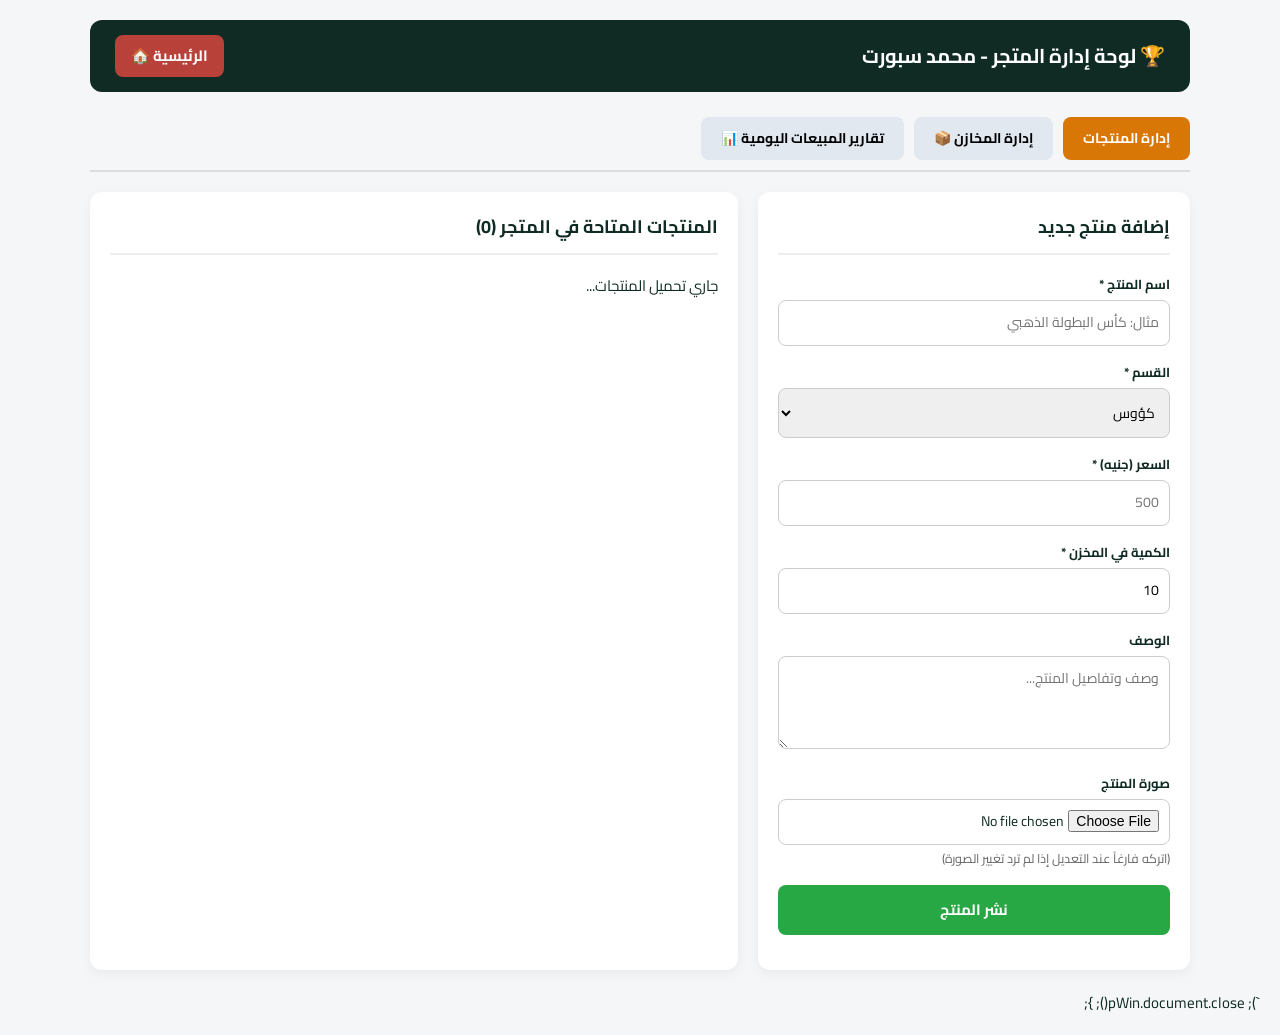
<file: admin-ok.html>
<!DOCTYPE html>
<html lang="ar" dir="rtl">

<head>
  <meta charset="UTF-8">
  <meta name="viewport" content="width=device-width, initial-scale=1.0">
  <title>لوحة التحكم - Mohamed Sport Store</title>
  <link rel="stylesheet" href="css/style.css">
  <style>
    body {
      background: #f4f6f8;
      padding: 20px;
      font-family: 'Cairo', Tahoma, sans-serif;
    }

    .admin-container {
      max-width: 1100px;
      margin: auto;
    }

    .header-bar {
      display: flex;
      justify-content: space-between;
      align-items: center;
      background: #102a24;
      color: white;
      padding: 15px 25px;
      border-radius: 12px;
      margin-bottom: 25px;
    }

    .header-bar h2 {
      margin: 0;
      font-size: 20px;
    }

    .logout-btn {
      background: #b8423a;
      color: white;
      border: none;
      padding: 8px 16px;
      border-radius: 8px;
      cursor: pointer;
      font-weight: bold;
    }

    /* التبويبات */
    .admin-tabs {
      display: flex;
      gap: 10px;
      margin-bottom: 20px;
      border-bottom: 2px solid #ddd;
      padding-bottom: 10px;
    }

    .tab-btn {
      background: #e2e8f0;
      border: none;
      padding: 10px 20px;
      border-radius: 8px;
      cursor: pointer;
      font-weight: bold;
      font-size: 14px;
      transition: 0.3s;
    }

    .tab-btn.active {
      background: #d97706;
      color: white;
    }

    .grid-layout {
      display: grid;
      grid-template-columns: 1fr 1.5fr;
      gap: 20px;
    }

    .card {
      background: white;
      padding: 20px;
      border-radius: 12px;
      box-shadow: 0 4px 12px rgba(0, 0, 0, 0.05);
      margin-bottom: 20px;
    }

    .card h3 {
      margin-top: 0;
      color: #102a24;
      font-size: 18px;
      border-bottom: 2px solid #eee;
      padding-bottom: 10px;
    }

    .form-group {
      margin-bottom: 15px;
    }

    .form-group label {
      display: block;
      margin-bottom: 5px;
      font-weight: bold;
      font-size: 13px;
    }

    .form-group input,
    .form-group select,
    .form-group textarea {
      width: 100%;
      padding: 10px;
      border: 1px solid #ccc;
      border-radius: 8px;
      font-size: 14px;
      box-sizing: border-box;
    }

    .btn-submit {
      width: 100%;
      padding: 12px;
      background: #28a745;
      color: white;
      border: none;
      border-radius: 8px;
      font-weight: bold;
      cursor: pointer;
      font-size: 15px;
    }

    .product-list-item {
      display: flex;
      align-items: center;
      justify-content: space-between;
      padding: 12px;
      border: 1px solid #eee;
      border-radius: 8px;
      margin-bottom: 10px;
    }

    .product-list-item img {
      width: 50px;
      height: 50px;
      object-fit: cover;
      border-radius: 6px;
    }

    .product-info-text {
      flex: 1;
      margin-right: 15px;
    }

    .product-info-text b {
      display: block;
      font-size: 14px;
    }

    .product-info-text small {
      color: #28a745;
      font-weight: bold;
    }

    .action-btns {
      display: flex;
      gap: 5px;
    }

    .btn-edit {
      background: #ffc107;
      color: #333;
      border: none;
      padding: 6px 12px;
      border-radius: 6px;
      cursor: pointer;
      font-size: 12px;
      font-weight: bold;
    }

    .btn-delete {
      background: #dc3545;
      color: white;
      border: none;
      padding: 6px 12px;
      border-radius: 6px;
      cursor: pointer;
      font-size: 12px;
      font-weight: bold;
    }

    .table-container {
      width: 100%;
      overflow-x: auto;
    }

    table {
      width: 100%;
      border-collapse: collapse;
      text-align: right;
      margin-top: 10px;
    }

    table th,
    table td {
      padding: 12px;
      border-bottom: 1px solid #eee;
      font-size: 14px;
    }

    table th {
      background: #f8fafc;
      font-weight: bold;
      color: #102a24;
    }

    .hidden-tab {
      display: none !important;
    }

    #status {
      margin-top: 10px;
      font-weight: bold;
      text-align: center;
    }
  </style>
</head>

<body>

  <div class="admin-container">
    <div class="header-bar">
      <h2>🏆 لوحة إدارة المتجر - محمد سبورت</h2>
      <a href="index.html" class="logout-btn" style="text-decoration: none; text-align: center;">الرئيسية 🏠</a>
    </div>

    <!-- أزرار التنقل بين الأقسام -->
    <div class="admin-tabs">
      <button class="tab-btn active" id="btn-products" type="button">إدارة المنتجات</button>
      <button class="tab-btn" id="btn-inventory" type="button">إدارة المخازن 📦</button>
      <button class="tab-btn" id="btn-reports" type="button">تقارير المبيعات اليومية 📊</button>
    </div>

    <!-- 1️⃣ قسم إدارة المنتجات -->
    <div id="section-products" class="admin-section">
      <div class="grid-layout">
        <div class="card">
          <h3 id="formTitle">إضافة منتج جديد</h3>
          <form id="productAdminForm">
            <input type="hidden" id="editProductId">
            <div class="form-group">
              <label>اسم المنتج *</label>
              <input type="text" id="pTitle" required placeholder="مثال: كأس البطولة الذهبي">
            </div>
            <div class="form-group">
              <label>القسم *</label>
              <select id="pCategory">
                <option value="كؤوس">كؤوس</option>
                <option value="ميداليات">ميداليات</option>
                <option value="دروع">دروع</option>
                <option value="إكسسوارات">إكسسوارات</option>
              </select>
            </div>
            <div class="form-group">
              <label>السعر (جنيه) *</label>
              <input type="number" id="pPrice" required placeholder="500">
            </div>
            <div class="form-group">
              <label>الكمية في المخزن *</label>
              <input type="number" id="pStock" value="10" min="0" required placeholder="10">
            </div>
            <div class="form-group">
              <label>الوصف</label>
              <textarea id="pDesc" rows="3" placeholder="وصف وتفاصيل المنتج..."></textarea>
            </div>
            <div class="form-group">
              <label>صورة المنتج</label>
              <input type="file" id="pImage" accept="image/*">
              <small style="color: #666;">(اتركه فارغاً عند التعديل إذا لم ترد تغيير الصورة)</small>
            </div>
            <button type="submit" class="btn-submit" id="saveBtn">نشر المنتج</button>
            <button type="button" class="btn-submit" id="cancelEditBtn"
              style="background:#6c757d; margin-top:8px; display:none;">إلغاء التعديل</button>
          </form>
          <p id="status"></p>
        </div>

        <div class="card">
          <h3>المنتجات المتاحة في المتجر (<span id="pCount">0</span>)</h3>
          <div id="adminProductList">
            <p>جاري تحميل المنتجات...</p>
          </div>
        </div>
      </div>
    </div>

    <!-- 2️⃣ قسم إدارة المخازن -->
    <div id="section-inventory" class="admin-section hidden-tab">
      <div class="card">
        <h3>متابعة المخزون والكميات المتاحة</h3>
        <div class="table-container">
          <table>
            <thead>
              <tr>
                <th>اسم المنتج</th>
                <th>القسم</th>
                <th>السعر</th>
                <th>الكمية الحالية</th>
                <th>إجراء سريع</th>
              </tr>
            </thead>
            <tbody id="inventoryTableBody">
              <tr>
                <td colspan="5" style="text-align: center;">جاري تحميل المخزون...</td>
              </tr>
            </tbody>
          </table>
        </div>
      </div>
    </div>

    <!-- 3️⃣ قسم تقارير المبيعات اليومية -->
    <div id="section-reports" class="admin-section hidden-tab">
      <div class="grid-layout" style="grid-template-columns: 1fr 1fr; margin-bottom: 20px;">
        <div class="card" style="border-right: 5px solid #28a745;">
          <p style="color: #666; margin:0;">مبيعات اليوم الإجمالية</p>
          <h2 id="todayTotalSales" style="color: #28a745; margin: 5px 0 0 0;">0 ج.م</h2>
        </div>
        <div class="card" style="border-right: 5px solid #3b82f6;">
          <p style="color: #666; margin:0;">عدد طلبات اليوم</p>
          <h2 id="todayOrdersCount" style="color: #3b82f6; margin: 5px 0 0 0;">0 طلبات</h2>
        </div>
      </div>

      <div class="card">
        <h3>سجل طلبات وفواتير العملاء</h3>
        <div class="table-container">
          <table>
            <thead>
              <tr>
                <th>رقم/اسم العميل</th>
                <th>تفاصيل الطلب</th>
                <th>الإجمالي</th>
                <th>التاريخ والوقت</th>
                <th>الفاتورة</th>
              </tr>
            </thead>
            <tbody id="ordersTableBody">
              <tr>
                <td colspan="5" style="text-align: center;">جاري جلب الطلبات...</td>
              </tr>
            </tbody>
          </table>
        </div>
      </div>
    </div>

  </div>

  <script type="module">
    import { initializeApp } from "https://www.gstatic.com/firebasejs/10.8.0/firebase-app.js";
    import { getFirestore, collection, addDoc, doc, updateDoc, deleteDoc, onSnapshot } from "https://www.gstatic.com/firebasejs/10.8.0/firebase-firestore.js";

    const firebaseConfig = {
      apiKey: "AIzaSyDgxDfzysrUhM_uXpM6u98bRAuEUGhNmn0",
      authDomain: "mohamed-sport-store1.firebaseapp.com",
      projectId: "mohamed-sport-store1",
      storageBucket: "mohamed-sport-store1.firebasestorage.app",
      messagingSenderId: "488043726196",
      appId: "1:488043726196:web:3ff24ef18c1ae78c4d5821"
    };

    const app = initializeApp(firebaseConfig);
    const db = getFirestore(app);
    const IMGBB_KEY = "77f9f7472599c4979f127ea2ef4a1c02";

    // تشغيل جلب البيانات فوراً بدون أي شاشات توقف
    loadProducts();
    loadInventory();
    loadReports();

    // 🔀 تفعيل التبويبات بسلاسة تامة
    const btnProducts = document.getElementById('btn-products');
    const btnInventory = document.getElementById('btn-inventory');
    const btnReports = document.getElementById('btn-reports');

    const secProducts = document.getElementById('section-products');
    const secInventory = document.getElementById('section-inventory');
    const secReports = document.getElementById('section-reports');

    btnProducts.addEventListener('click', () => {
      btnProducts.classList.add('active');
      btnInventory.classList.remove('active');
      btnReports.classList.remove('active');

      secProducts.classList.remove('hidden-tab');
      secInventory.classList.add('hidden-tab');
      secReports.classList.add('hidden-tab');
    });

    btnInventory.addEventListener('click', () => {
      btnInventory.classList.add('active');
      btnProducts.classList.remove('active');
      btnReports.classList.remove('active');

      secInventory.classList.remove('hidden-tab');
      secProducts.classList.add('hidden-tab');
      secReports.classList.add('hidden-tab');
    });

    btnReports.addEventListener('click', () => {
      btnReports.classList.add('active');
      btnProducts.classList.remove('active');
      btnInventory.classList.remove('active');

      secReports.classList.remove('hidden-tab');
      secProducts.classList.add('hidden-tab');
      secInventory.classList.add('hidden-tab');
    });

    // 1️⃣ جلب المنتجات
    function loadProducts() {
      const pList = document.getElementById('adminProductList');
      onSnapshot(collection(db, "products"), (snapshot) => {
        document.getElementById('pCount').innerText = snapshot.size;
        if (snapshot.empty) {
          pList.innerHTML = "<p>لا توجد منتجات مضافة حتى الآن.</p>";
          return;
        }
        pList.innerHTML = "";
        snapshot.forEach((docSnap) => {
          const item = docSnap.data();
          const id = docSnap.id;
          pList.innerHTML += `
            <div class="product-list-item">
              <img src="${item.image || 'assets/logo.svg'}">
              <div class="product-info-text">
                <b>${item.name || item.title}</b>
                <small>${item.price} جنيه — المخزون: ${item.stock ?? 10}</small>
              </div>
              <div class="action-btns">
                <button class="btn-edit" type="button" onclick="startEdit('${id}', '${item.name || item.title}', '${item.price}', '${item.category}', \`${item.description || ''}\`, '${item.stock ?? 10}')">تعديل ✏️</button>
                <button class="btn-delete" type="button" onclick="deleteProduct('${id}')">حذف 🗑️</button>
              </div>
            </div>
          `;
        });
      });
    }

    const form = document.getElementById('productAdminForm');
    form.addEventListener('submit', async (e) => {
      e.preventDefault();
      const status = document.getElementById('status');
      const editId = document.getElementById('editProductId').value;
      const name = document.getElementById('pTitle').value;
      const price = Number(document.getElementById('pPrice').value);
      const stock = Number(document.getElementById('pStock').value);
      const category = document.getElementById('pCategory').value;
      const description = document.getElementById('pDesc').value;
      const imageFile = document.getElementById('pImage').files[0];

      status.innerText = "جاري تنفيذ الطلب...";
      status.style.color = "blue";

      try {
        let imageUrl = "";
        if (imageFile) {
          const formData = new FormData();
          formData.append("image", imageFile);
          const res = await fetch(`https://api.imgbb.com/1/upload?key=${IMGBB_KEY}`, { method: "POST", body: formData });
          const resData = await res.json();
          if (resData.success) imageUrl = resData.data.url;
        }

        if (editId) {
          const updateData = { name, price, stock, category, description };
          if (imageUrl) updateData.image = imageUrl;
          await updateDoc(doc(db, "products", editId), updateData);
          status.innerText = "✅ تم تعديل المنتج بنجاح!";
        } else {
          if (!imageUrl) imageUrl = "assets/logo.svg";
          await addDoc(collection(db, "products"), {
            name, price, stock, category, description, image: imageUrl, createdAt: new Date()
          });
          status.innerText = "✅ تمت إضافة المنتج بنجاح!";
        }

        status.style.color = "green";
        resetAdminForm();
      } catch (err) {
        console.error(err);
        status.innerText = "❌ حدث خطأ: " + err.message;
        status.style.color = "red";
      }
    });

    window.startEdit = (id, name, price, category, desc, stock) => {
      document.getElementById('formTitle').innerText = "تعديل المنتج";
      document.getElementById('editProductId').value = id;
      document.getElementById('pTitle').value = name;
      document.getElementById('pPrice').value = price;
      document.getElementById('pStock').value = stock;
      document.getElementById('pCategory').value = category;
      document.getElementById('pDesc').value = desc;
      document.getElementById('saveBtn').innerText = "حفظ التعديلات";
      document.getElementById('cancelEditBtn').style.display = "block";
      window.scrollTo({ top: 0, behavior: 'smooth' });
    };

    window.deleteProduct = async (id) => {
      if (confirm("هل أنت متأكد من حذف هذا المنتج؟")) {
        await deleteDoc(doc(db, "products", id));
        alert("تم حذف المنتج بنجاح!");
      }
    };

    document.getElementById('cancelEditBtn').addEventListener('click', resetAdminForm);

    function resetAdminForm() {
      form.reset();
      document.getElementById('editProductId').value = "";
      document.getElementById('formTitle').innerText = "إضافة منتج جديد";
      document.getElementById('saveBtn').innerText = "نشر المنتج";
      document.getElementById('cancelEditBtn').style.display = "none";
    }

    // 2️⃣ إدارة المخازن
    function loadInventory() {
      const invBody = document.getElementById('inventoryTableBody');
      onSnapshot(collection(db, "products"), (snapshot) => {
        if (snapshot.empty) {
          invBody.innerHTML = "<tr><td colspan='5' style='text-align: center;'>لا توجد منتجات.</td></tr>";
          return;
        }
        invBody.innerHTML = "";
        snapshot.forEach((docSnap) => {
          const item = docSnap.data();
          const id = docSnap.id;
          invBody.innerHTML += `
            <tr>
              <td><b>${item.name || item.title}</b></td>
              <td>${item.category || 'عام'}</td>
              <td>${item.price} ج.م</td>
              <td><input type="number" id="stock-input-${id}" value="${item.stock ?? 10}" style="width: 70px; padding: 5px; text-align: center; border: 1px solid #ccc; border-radius: 4px;"></td>
              <td><button type="button" onclick="updateStock('${id}')" style="background: #d97706; color: white; border: none; padding: 6px 12px; border-radius: 4px; cursor: pointer; font-weight: bold;">تحديث</button></td>
            </tr>
          `;
        });
      });
    }

    window.updateStock = async function (id) {
      const newStock = Number(document.getElementById(`stock-input-${id}`).value);
      try {
        await updateDoc(doc(db, "products", id), { stock: newStock });
        alert("✅ تم تحديث المخزون بنجاح!");
      } catch (err) {
        alert("❌ حدث خطأ: " + err.message);
      }
    };

    // 3️⃣ تقارير المبيعات
    function loadReports() {
      const ordersBody = document.getElementById('ordersTableBody');
      const todayTotalElem = document.getElementById('todayTotalSales');
      const todayCountElem = document.getElementById('todayOrdersCount');

      onSnapshot(collection(db, "orders"), (snapshot) => {
        if (snapshot.empty) {
          ordersBody.innerHTML = "<tr><td colspan='5' style='text-align: center;'>لا توجد طلبات مسجلة حتى الآن.</td></tr>";
          todayTotalElem.innerText = "0 ج.م";
          todayCountElem.innerText = "0 طلبات";
          return;
        }

        let totalSales = 0;
        let todayCount = 0;
        let rowsHtml = "";
        const todayStr = new Date().toDateString();

        snapshot.forEach((docSnap) => {
          const order = docSnap.data();
          const orderDate = order.createdAt?.toDate ? order.createdAt.toDate() : new Date();

          if (orderDate.toDateString() === todayStr) {
            totalSales += Number(order.total || 0);
            todayCount++;
          }

          rowsHtml += `
            <tr>
              <td><b>${order.customerName || order.customer?.name || 'عميل'}</b><br><small>${order.phone || order.customer?.phone || ''}</small></td>
              <td>${order.itemsSummary || 'كؤوس وميداليات رياضية'}</td>
              <td style="color: #28a745; font-weight: bold;">${order.total || 0} ج.م</td>
              <td>${orderDate.toLocaleDateString('ar-EG')} - ${orderDate.toLocaleTimeString('ar-EG')}</td>
              <td><button type="button" onclick='printInvoice(${JSON.stringify(order)})' style="background: #3b82f6; color: white; border: none; padding: 6px 12px; border-radius: 4px; cursor: pointer; font-weight: bold;">🖨️ طباعة</button></td>
            </tr>
          `;
        });

        ordersBody.innerHTML = rowsHtml;
        todayTotalElem.innerText = totalSales + " ج.م";
        todayCountElem.innerText = todayCount + " طلبات";
      });
    }

    window.printInvoice = function (order) {
      const pWin = window.open('', '_blank');
      pWin.document.write(`
        <html lang="ar" dir="rtl">
        <head>
          <meta charset="UTF-8">
          <title>فاتورة مبيعات - محمد سبورت</title>
          <style>
            body { font-family: 'Cairo', Tahoma, sans-serif; padding: 20px; color: #333; }
            .invoice-box { max-width: 700px; margin: auto; padding: 25px; border: 1px solid #eee; box-shadow: 0 0 10px rgba(0,0,0,0.1); border-radius: 8px; }
            .header { text-align: center; border-bottom: 2px solid #d97706; padding-bottom: 15px; margin-bottom: 20px; }
            .header h1 { margin: 0; color: #d97706; font-size: 22px; }
            table { width: 100%; border-collapse: collapse; margin: 20px 0; }
            table th, table td { padding: 10px; border-bottom: 1px solid #ddd; text-align: right; }
            table th { background: #f8fafc; }
            .total { font-size: 18px; font-weight: bold; text-align: left; margin-top: 15px; }
            .footer { text-align: center; margin-top: 30px; font-size: 13px; color: #666; border-top: 1px dashed #ddd; padding-top: 10px; }
          </style>
        </head>
        <body>
          <div class="invoice-box">
            <div class="header">
              <h1>🏆 متجر محمد سبورت</h1>
              <p>للكؤوس والميداليات والدروع الرياضية</p>
              <small>هاتف / واتساب: 01100181646</small>
            </div>
            <div>
              <p><strong>اسم العميل:</strong> ${order.customerName || order.customer?.name || 'عميل كريم'}</p>
              <p><strong>رقم الهاتف:</strong> ${order.phone || order.customer?.phone || 'غير متوفر'}</p>
              <p><strong>العنوان:</strong> ${order.address || order.customer?.address || 'استلام من المتجر'}</p>
              <p><strong>التاريخ:</strong> ${new Date().toLocaleString('ar-EG')}</p>
            </div>
            <table>
              <thead>
                <tr>
                  <th>المنتج / الصنف</th>
                  <th>الكمية</th>
                  <th>الإجمالي</th>
                </tr>
              </thead>
              <tbody>
                <tr>
                  <td>${order.itemsSummary || 'تشكيلة منتجات رياضية'}</td>
                  <td>1</td>
                  <td>${order.total || 0} ج.م</td>
                </tr>
              </tbody>
            </table>
            <div class="total">الإجمالي النهائي: ${order.total || 0} ج.م</div>
            <div class="footer">
              <p>شكراً لتعاملكم مع محمد سبورت! نتمنى لكم دوام البطولات 🥇</p>
            </div>
          </div>
          <script>window.onload = function() { window.print(); }</script>
        </body>
        </html>
      `);
      pWin.document.close();
    };
  </script>
</body>

</html>
</file>
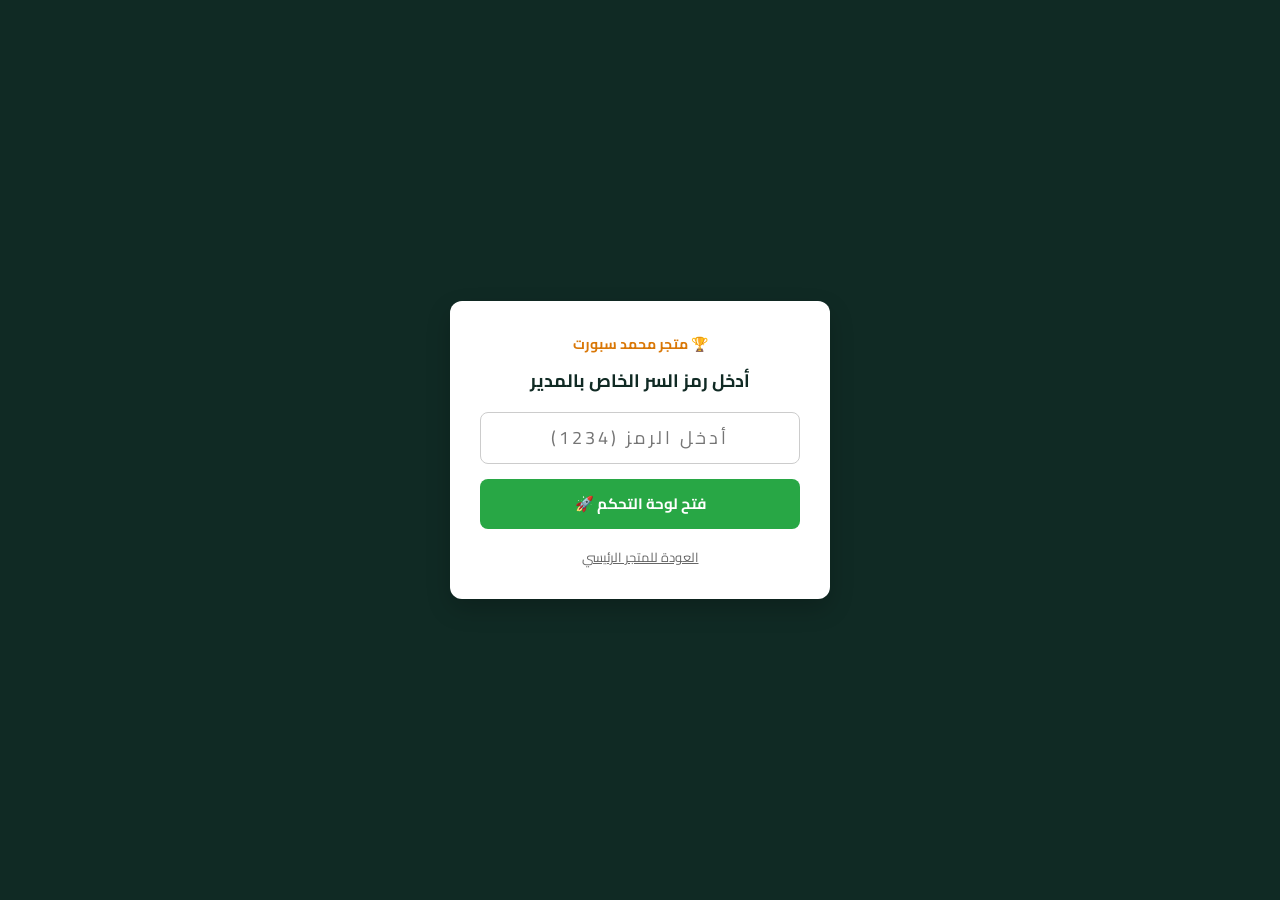
<file: admin.html>
<!DOCTYPE html>
<html lang="ar" dir="rtl">

<head>
  <meta charset="UTF-8">
  <meta name="viewport" content="width=device-width, initial-scale=1.0">
  <title>لوحة التحكم - Mohamed Sport Store</title>
  <link rel="stylesheet" href="css/style.css">
  <style>
    body {
      background: #f4f6f8;
      padding: 20px;
      font-family: 'Cairo', Tahoma, sans-serif;
    }

    .admin-container {
      max-width: 1100px;
      margin: auto;
    }

    .header-bar {
      display: flex;
      justify-content: space-between;
      align-items: center;
      background: #102a24;
      color: white;
      padding: 15px 25px;
      border-radius: 12px;
      margin-bottom: 25px;
    }

    .header-bar h2 {
      margin: 0;
      font-size: 20px;
    }

    .logout-btn {
      background: #b8423a;
      color: white;
      border: none;
      padding: 8px 16px;
      border-radius: 8px;
      cursor: pointer;
      font-weight: bold;
    }

    /* التبويبات */
    .admin-tabs {
      display: flex;
      gap: 10px;
      margin-bottom: 20px;
      border-bottom: 2px solid #ddd;
      padding-bottom: 10px;
    }

    .tab-btn {
      background: #e2e8f0;
      border: none;
      padding: 10px 20px;
      border-radius: 8px;
      cursor: pointer;
      font-weight: bold;
      font-size: 14px;
      transition: 0.3s;
    }

    .tab-btn.active {
      background: #d97706;
      color: white;
    }

    .grid-layout {
      display: grid;
      grid-template-columns: 1fr 1.5fr;
      gap: 20px;
    }

    .card {
      background: white;
      padding: 20px;
      border-radius: 12px;
      box-shadow: 0 4px 12px rgba(0, 0, 0, 0.05);
      margin-bottom: 20px;
    }

    .card h3 {
      margin-top: 0;
      color: #102a24;
      font-size: 18px;
      border-bottom: 2px solid #eee;
      padding-bottom: 10px;
    }

    .form-group {
      margin-bottom: 15px;
    }

    .form-group label {
      display: block;
      margin-bottom: 5px;
      font-weight: bold;
      font-size: 13px;
    }

    .form-group input,
    .form-group select,
    .form-group textarea {
      width: 100%;
      padding: 10px;
      border: 1px solid #ccc;
      border-radius: 8px;
      font-size: 14px;
      box-sizing: border-box;
    }

    .btn-submit {
      width: 100%;
      padding: 12px;
      background: #28a745;
      color: white;
      border: none;
      border-radius: 8px;
      font-weight: bold;
      cursor: pointer;
      font-size: 15px;
    }

    .product-list-item {
      display: flex;
      align-items: center;
      justify-content: space-between;
      padding: 12px;
      border: 1px solid #eee;
      border-radius: 8px;
      margin-bottom: 10px;
    }

    .product-list-item img {
      width: 50px;
      height: 50px;
      object-fit: cover;
      border-radius: 6px;
    }

    .product-info-text {
      flex: 1;
      margin-right: 15px;
    }

    .product-info-text b {
      display: block;
      font-size: 14px;
    }

    .product-info-text small {
      color: #28a745;
      font-weight: bold;
    }

    .action-btns {
      display: flex;
      gap: 5px;
    }

    .btn-edit {
      background: #ffc107;
      color: #333;
      border: none;
      padding: 6px 12px;
      border-radius: 6px;
      cursor: pointer;
      font-size: 12px;
      font-weight: bold;
    }

    .btn-delete {
      background: #dc3545;
      color: white;
      border: none;
      padding: 6px 12px;
      border-radius: 6px;
      cursor: pointer;
      font-size: 12px;
      font-weight: bold;
    }

    .table-container {
      width: 100%;
      overflow-x: auto;
    }

    table {
      width: 100%;
      border-collapse: collapse;
      text-align: right;
      margin-top: 10px;
    }

    table th,
    table td {
      padding: 12px;
      border-bottom: 1px solid #eee;
      font-size: 14px;
    }

    table th {
      background: #f8fafc;
      font-weight: bold;
      color: #102a24;
    }

    /* إخفاء وإظهار الأقسام بوضوح تام */
    .admin-section {
      display: none;
    }

    .admin-section.active-section {
      display: block;
    }

    #status {
      margin-top: 10px;
      font-weight: bold;
      text-align: center;
    }

    /* 🔒 نافذة حماية الرمز السري (PIN Code) */
    #pinModalScreen {
      position: fixed;
      top: 0; left: 0; width: 100%; height: 100%;
      background: #102a24;
      display: flex;
      justify-content: center;
      align-items: center;
      z-index: 9999;
    }

    .pin-box {
      background: white;
      padding: 30px;
      border-radius: 12px;
      width: 100%;
      max-width: 380px;
      box-shadow: 0 10px 25px rgba(0,0,0,0.2);
      text-align: center;
    }
  </style>
</head>

<body>

  <!-- 🔒 شاشة إدخال رمز السر (PIN Code) -->
  <div id="pinModalScreen">
    <div class="pin-box">
      <span style="color: #d97706; font-weight: bold; font-size: 14px;">🏆 متجر محمد سبورت</span>
      <h2 style="margin: 10px 0; color: #102a24; font-size: 18px;">أدخل رمز السر الخاص بالمدير</h2>
      <form id="pinForm" style="margin-top: 15px;">
        <div class="form-group">
          <input type="password" id="pinInput" placeholder="أدخل الرمز (1234)" required style="text-align: center; font-size: 18px; letter-spacing: 3px;">
        </div>
        <p id="pinError" style="color: red; font-size: 13px; display: none; margin-bottom: 10px;">❌ الرمز السرّي غير صحيح!</p>
        <button type="submit" class="btn-submit">فتح لوحة التحكم 🚀</button>
      </form>
      <div style="margin-top: 15px;">
        <a href="index.html" style="color: #666; font-size: 13px; text-decoration: underline;">العودة للمتجر الرئيسي</a>
      </div>
    </div>
  </div>

  <!-- لوحة التحكم الفعلية (مخفية لحين إدخال الرمز الصحيح) -->
  <div class="admin-container" id="adminContent" style="display: none;">
    <div class="header-bar">
      <h2>🏆 لوحة إدارة المتجر - محمد سبورت</h2>
      <button class="logout-btn" id="logoutBtn" type="button" onclick="location.reload()">قفل اللوحة 🔒</button>
    </div>

    <!-- أزرار التنقل بين الأقسام -->
    <div class="admin-tabs">
      <button class="tab-btn active" id="btn-products" type="button" onclick="switchSection('products', this)">إدارة المنتجات</button>
      <button class="tab-btn" id="btn-inventory" type="button" onclick="switchSection('inventory', this)">إدارة المخازن 📦</button>
      <button class="tab-btn" id="btn-reports" type="button" onclick="switchSection('reports', this)">تقارير المبيعات اليومية 📊</button>
    </div>

    <!-- 1️⃣ قسم إدارة المنتجات -->
    <div id="section-products" class="admin-section active-section">
      <div class="grid-layout">
        <div class="card">
          <h3 id="formTitle">إضافة منتج جديد</h3>
          <form id="productAdminForm">
            <input type="hidden" id="editProductId">
            <div class="form-group">
              <label>اسم المنتج *</label>
              <input type="text" id="pTitle" required placeholder="مثال: كأس البطولة الذهبي">
            </div>
            <div class="form-group">
              <label>القسم *</label>
              <select id="pCategory">
                <option value="كؤوس">كؤوس</option>
                <option value="ميداليات">ميداليات</option>
                <option value="دروع">دروع</option>
                <option value="إكسسوارات">إكسسوارات</option>
              </select>
            </div>
            <div class="form-group">
              <label>السعر (جنيه) *</label>
              <input type="number" id="pPrice" required placeholder="500">
            </div>
            <div class="form-group">
              <label>الكمية في المخزن *</label>
              <input type="number" id="pStock" value="10" min="0" required placeholder="10">
            </div>
            <div class="form-group">
              <label>الوصف</label>
              <textarea id="pDesc" rows="3" placeholder="وصف وتفاصيل المنتج..."></textarea>
            </div>
            <div class="form-group">
              <label>صورة المنتج</label>
              <input type="file" id="pImage" accept="image/*">
              <small style="color: #666;">(اتركه فارغاً عند التعديل إذا لم ترد تغيير الصورة)</small>
            </div>
            <button type="submit" class="btn-submit" id="saveBtn">نشر المنتج</button>
            <button type="button" class="btn-submit" id="cancelEditBtn"
              style="background:#6c757d; margin-top:8px; display:none;">إلغاء التعديل</button>
          </form>
          <p id="status"></p>
        </div>

        <div class="card">
          <h3>المنتجات المتاحة في المتجر (<span id="pCount">0</span>)</h3>
          <div id="adminProductList">
            <p>جاري تحميل المنتجات...</p>
          </div>
        </div>
      </div>
    </div>

    <!-- 2️⃣ قسم إدارة المخازن -->
    <div id="section-inventory" class="admin-section">
      <div class="card">
        <h3>متابعة المخزون والكميات المتاحة</h3>
        <div class="table-container">
          <table>
            <thead>
              <tr>
                <th>اسم المنتج</th>
                <th>القسم</th>
                <th>السعر</th>
                <th>الكمية الحالية</th>
                <th>إجراء سريع</th>
              </tr>
            </thead>
            <tbody id="inventoryTableBody">
              <tr>
                <td colspan="5" style="text-align: center;">جاري تحميل المخزون...</td>
              </tr>
            </tbody>
          </table>
        </div>
      </div>
    </div>

    <!-- 3️⃣ قسم تقارير المبيعات اليومية -->
    <div id="section-reports" class="admin-section">
      <div class="grid-layout" style="grid-template-columns: 1fr 1fr; margin-bottom: 20px;">
        <div class="card" style="border-right: 5px solid #28a745;">
          <p style="color: #666; margin:0;">مبيعات اليوم الإجمالية</p>
          <h2 id="todayTotalSales" style="color: #28a745; margin: 5px 0 0 0;">0 ج.م</h2>
        </div>
        <div class="card" style="border-right: 5px solid #3b82f6;">
          <p style="color: #666; margin:0;">عدد طلبات اليوم</p>
          <h2 id="todayOrdersCount" style="color: #3b82f6; margin: 5px 0 0 0;">0 طلبات</h2>
        </div>
      </div>

      <div class="card">
        <h3>سجل طلبات وفواتير العملاء</h3>
        <div class="table-container">
          <table>
            <thead>
              <tr>
                <th>رقم/اسم العميل</th>
                <th>تفاصيل الطلب</th>
                <th>الإجمالي</th>
                <th>التاريخ والوقت</th>
                <th>الفاتورة</th>
              </tr>
            </thead>
            <tbody id="ordersTableBody">
              <tr>
                <td colspan="5" style="text-align: center;">جاري جلب الطلبات...</td>
              </tr>
            </tbody>
          </table>
        </div>
      </div>
    </div>

  </div>

  <script type="module">
    import { initializeApp } from "https://www.gstatic.com/firebasejs/10.8.0/firebase-app.js";
    import { getFirestore, collection, addDoc, doc, updateDoc, deleteDoc, onSnapshot } from "https://www.gstatic.com/firebasejs/10.8.0/firebase-firestore.js";

    const firebaseConfig = {
      apiKey: "AIzaSyDgxDfzysrUhM_uXpM6u98bRAuEUGhNmn0",
      authDomain: "mohamed-sport-store1.firebaseapp.com",
      projectId: "mohamed-sport-store1",
      storageBucket: "mohamed-sport-store1.firebasestorage.app",
      messagingSenderId: "488043726196",
      appId: "1:488043726196:web:3ff24ef18c1ae78c4d5821"
    };

    const app = initializeApp(firebaseConfig);
    const db = getFirestore(app);
    const IMGBB_KEY = "77f9f7472599c4979f127ea2ef4a1c02";

    // 🔑 الرمز السري لفتح اللوحة
    const ADMIN_PIN = "1234";

    // التحقق من الرمز السري وإظهار اللوحة وتشغيل البيانات
    document.getElementById('pinForm').addEventListener('submit', (e) => {
      e.preventDefault();
      const enteredPin = document.getElementById('pinInput').value.trim();
      const errorElem = document.getElementById('pinError');

      if (enteredPin === ADMIN_PIN) {
        document.getElementById('pinModalScreen').style.display = 'none';
        document.getElementById('adminContent').style.display = 'block';
        
        // جلب البيانات لجميع الأقسام فور الدخول
        loadProducts();
        loadInventory();
        loadReports();
      } else {
        errorElem.style.display = 'block';
      }
    });

    // 🔀 دالة التنقل بين الأقسام (المنتجات، المخازن، التقارير) المضمونة
    window.switchSection = function(sectionId, btnElem) {
      document.querySelectorAll('.admin-section').forEach(sec => sec.classList.remove('active-section'));
      document.querySelectorAll('.tab-btn').forEach(btn => btn.classList.remove('active'));

      document.getElementById('section-' + sectionId).classList.add('active-section');
      if (btnElem) btnElem.classList.add('active');
    }

    // 1️⃣ جلب المنتجات
    function loadProducts() {
      const pList = document.getElementById('adminProductList');
      onSnapshot(collection(db, "products"), (snapshot) => {
        document.getElementById('pCount').innerText = snapshot.size;
        if (snapshot.empty) {
          pList.innerHTML = "<p>لا توجد منتجات مضافة حتى الآن.</p>";
          return;
        }
        pList.innerHTML = "";
        snapshot.forEach((docSnap) => {
          const item = docSnap.data();
          const id = docSnap.id;
          pList.innerHTML += `
            <div class="product-list-item">
              <img src="${item.image || 'assets/logo.svg'}">
              <div class="product-info-text">
                <b>${item.name || item.title}</b>
                <small>${item.price} جنيه — المخزون: ${item.stock ?? 10}</small>
              </div>
              <div class="action-btns">
                <button class="btn-edit" type="button" onclick="startEdit('${id}', '${item.name || item.title}', '${item.price}', '${item.category}', \`${item.description || ''}\`, '${item.stock ?? 10}')">تعديل ✏️</button>
                <button class="btn-delete" type="button" onclick="deleteProduct('${id}')">حذف 🗑️</button>
              </div>
            </div>
          `;
        });
      });
    }

    const form = document.getElementById('productAdminForm');
    form.addEventListener('submit', async (e) => {
      e.preventDefault();
      const status = document.getElementById('status');
      const editId = document.getElementById('editProductId').value;
      const name = document.getElementById('pTitle').value;
      const price = Number(document.getElementById('pPrice').value);
      const stock = Number(document.getElementById('pStock').value);
      const category = document.getElementById('pCategory').value;
      const description = document.getElementById('pDesc').value;
      const imageFile = document.getElementById('pImage').files[0];

      status.innerText = "جاري تنفيذ الطلب...";
      status.style.color = "blue";

      try {
        let imageUrl = "";
        if (imageFile) {
          const formData = new FormData();
          formData.append("image", imageFile);
          const res = await fetch(`https://api.imgbb.com/1/upload?key=${IMGBB_KEY}`, { method: "POST", body: formData });
          const resData = await res.json();
          if (resData.success) imageUrl = resData.data.url;
        }

        if (editId) {
          const updateData = { name, price, stock, category, description };
          if (imageUrl) updateData.image = imageUrl;
          await updateDoc(doc(db, "products", editId), updateData);
          status.innerText = "✅ تم تعديل المنتج بنجاح!";
        } else {
          if (!imageUrl) imageUrl = "assets/logo.svg";
          await addDoc(collection(db, "products"), {
            name, price, stock, category, description, image: imageUrl, createdAt: new Date()
          });
          status.innerText = "✅ تمت إضافة المنتج بنجاح!";
        }

        status.style.color = "green";
        resetAdminForm();
      } catch (err) {
        console.error(err);
        status.innerText = "❌ حدث خطأ: " + err.message;
        status.style.color = "red";
      }
    });

    window.startEdit = (id, name, price, category, desc, stock) => {
      document.getElementById('formTitle').innerText = "تعديل المنتج";
      document.getElementById('editProductId').value = id;
      document.getElementById('pTitle').value = name;
      document.getElementById('pPrice').value = price;
      document.getElementById('pStock').value = stock;
      document.getElementById('pCategory').value = category;
      document.getElementById('pDesc').value = desc;
      document.getElementById('saveBtn').innerText = "حفظ التعديلات";
      document.getElementById('cancelEditBtn').style.display = "block";
      window.scrollTo({ top: 0, behavior: 'smooth' });
    };

    window.deleteProduct = async (id) => {
      if (confirm("هل أنت متأكد من حذف هذا المنتج؟")) {
        await deleteDoc(doc(db, "products", id));
        alert("تم حذف المنتج بنجاح!");
      }
    };

    document.getElementById('cancelEditBtn').addEventListener('click', resetAdminForm);

    function resetAdminForm() {
      form.reset();
      document.getElementById('editProductId').value = "";
      document.getElementById('formTitle').innerText = "إضافة منتج جديد";
      document.getElementById('saveBtn').innerText = "نشر المنتج";
      document.getElementById('cancelEditBtn').style.display = "none";
    }

    // 2️⃣ إدارة المخازن
    function loadInventory() {
      const invBody = document.getElementById('inventoryTableBody');
      onSnapshot(collection(db, "products"), (snapshot) => {
        if (snapshot.empty) {
          invBody.innerHTML = "<tr><td colspan='5' style='text-align: center;'>لا توجد منتجات.</td></tr>";
          return;
        }
        invBody.innerHTML = "";
        snapshot.forEach((docSnap) => {
          const item = docSnap.data();
          const id = docSnap.id;
          invBody.innerHTML += `
            <tr>
              <td><b>${item.name || item.title}</b></td>
              <td>${item.category || 'عام'}</td>
              <td>${item.price} ج.م</td>
              <td><input type="number" id="stock-input-${id}" value="${item.stock ?? 10}" style="width: 70px; padding: 5px; text-align: center; border: 1px solid #ccc; border-radius: 4px;"></td>
              <td><button type="button" onclick="updateStock('${id}')" style="background: #d97706; color: white; border: none; padding: 6px 12px; border-radius: 4px; cursor: pointer; font-weight: bold;">تحديث</button></td>
            </tr>
          `;
        });
      });
    }

    window.updateStock = async function (id) {
      const newStock = Number(document.getElementById(`stock-input-${id}`).value);
      try {
        await updateDoc(doc(db, "products", id), { stock: newStock });
        alert("✅ تم تحديث المخزون بنجاح!");
      } catch (err) {
        alert("❌ حدث خطأ: " + err.message);
      }
    };

    // 3️⃣ تقارير المبيعات
    function loadReports() {
      const ordersBody = document.getElementById('ordersTableBody');
      const todayTotalElem = document.getElementById('todayTotalSales');
      const todayCountElem = document.getElementById('todayOrdersCount');

      onSnapshot(collection(db, "orders"), (snapshot) => {
        if (snapshot.empty) {
          ordersBody.innerHTML = "<tr><td colspan='5' style='text-align: center;'>لا توجد طلبات مسجلة حتى الآن.</td></tr>";
          todayTotalElem.innerText = "0 ج.م";
          todayCountElem.innerText = "0 طلبات";
          return;
        }

        let totalSales = 0;
        let todayCount = 0;
        let rowsHtml = "";
        const todayStr = new Date().toDateString();

        snapshot.forEach((docSnap) => {
          const order = docSnap.data();
          const orderDate = order.createdAt?.toDate ? order.createdAt.toDate() : new Date();

          if (orderDate.toDateString() === todayStr) {
            totalSales += Number(order.total || 0);
            todayCount++;
          }

          rowsHtml += `
            <tr>
              <td><b>${order.customerName || order.customer?.name || 'عميل'}</b><br><small>${order.phone || order.customer?.phone || ''}</small></td>
              <td>${order.itemsSummary || 'كؤوس وميداليات رياضية'}</td>
              <td style="color: #28a745; font-weight: bold;">${order.total || 0} ج.م</td>
              <td>${orderDate.toLocaleDateString('ar-EG')} - ${orderDate.toLocaleTimeString('ar-EG')}</td>
              <td><button type="button" onclick='printInvoice(${JSON.stringify(order)})' style="background: #3b82f6; color: white; border: none; padding: 6px 12px; border-radius: 4px; cursor: pointer; font-weight: bold;">🖨️ طباعة</button></td>
            </tr>
          `;
        });

        ordersBody.innerHTML = rowsHtml;
        todayTotalElem.innerText = totalSales + " ج.م";
        todayCountElem.innerText = todayCount + " طلبات";
      });
    }

    window.printInvoice = function (order) {
      const pWin = window.open('', '_blank');
      pWin.document.write(`
        <html lang="ar" dir="rtl">
        <head>
          <meta charset="UTF-8">
          <title>فاتورة مبيعات - محمد سبورت</title>
          <style>
            body { font-family: 'Cairo', Tahoma, sans-serif; padding: 20px; color: #333; }
            .invoice-box { max-width: 700px; margin: auto; padding: 25px; border: 1px solid #eee; box-shadow: 0 0 10px rgba(0,0,0,0.1); border-radius: 8px; }
            .header { text-align: center; border-bottom: 2px solid #d97706; padding-bottom: 15px; margin-bottom: 20px; }
            .header h1 { margin: 0; color: #d97706; font-size: 22px; }
            table { width: 100%; border-collapse: collapse; margin: 20px 0; }
            table th, table td { padding: 10px; border-bottom: 1px solid #ddd; text-align: right; }
            table th { background: #f8fafc; }
            .total { font-size: 18px; font-weight: bold; text-align: left; margin-top: 15px; }
            .footer { text-align: center; margin-top: 30px; font-size: 13px; color: #666; border-top: 1px dashed #ddd; padding-top: 10px; }
          </style>
        </head>
        <body>
          <div class="invoice-box">
            <div class="header">
              <h1>🏆 متجر محمد سبورت</h1>
              <p>للكؤوس والميداليات والدروع الرياضية</p>
              <small>هاتف / واتساب: 01100181646</small>
            </div>
            <div>
              <p><strong>اسم العميل:</strong> ${order.customerName || order.customer?.name || 'عميل كريم'}</p>
              <p><strong>رقم الهاتف:</strong> ${order.phone || order.customer?.phone || 'غير متوفر'}</p>
              <p><strong>العنوان:</strong> ${order.address || order.customer?.address || 'استلام من المتجر'}</p>
              <p><strong>التاريخ:</strong> ${new Date().toLocaleString('ar-EG')}</p>
            </div>
            <table>
              <thead>
                <tr>
                  <th>المنتج / الصنف</th>
                  <th>الكمية</th>
                  <th>الإجمالي</th>
                </tr>
              </thead>
              <tbody>
                <tr>
                  <td>${order.itemsSummary || 'تشكيلة منتجات رياضية'}</td>
                  <td>1</td>
                  <td>${order.total || 0} ج.م</td>
                </tr>
              </tbody>
            </table>
            <div class="total">الإجمالي النهائي: ${order.total || 0} ج.م</div>
            <div class="footer">
              <p>شكراً لتعاملكم مع محمد سبورت! نتمنى لكم دوام البطولات 🥇</p>
            </div>
          </div>
          <script>window.onload = function() { window.print(); }</script>
        </body>
        </html>
      `);
      pWin.document.close();
    };
  </script>
</body>

</html>
</file>
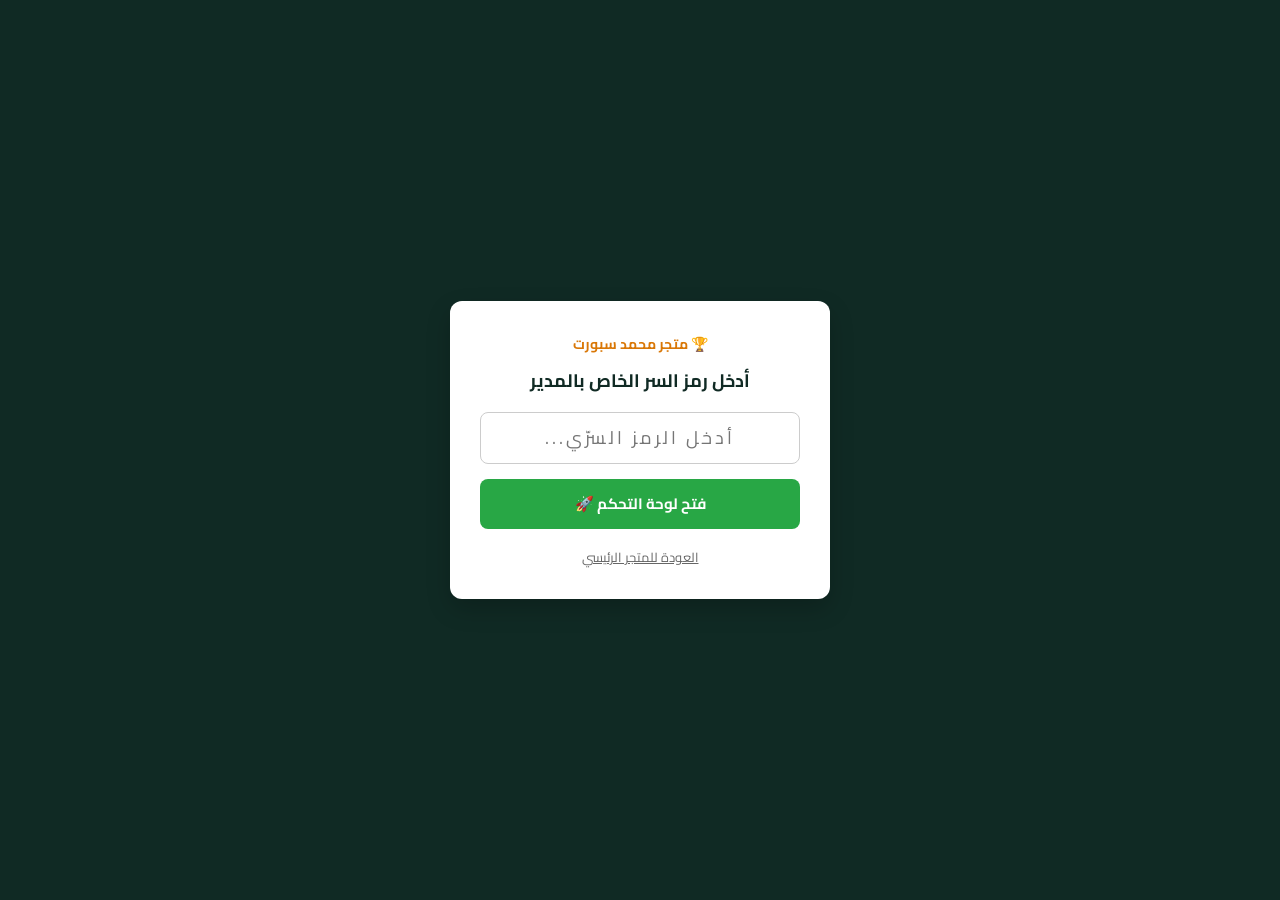
<file: control-panel.html>
<!DOCTYPE html>
<html lang="ar" dir="rtl">

<head>
  <meta charset="UTF-8">
  <meta name="viewport" content="width=device-width, initial-scale=1.0">
  <meta http-equiv="Cache-Control" content="no-cache, no-store, must-revalidate">
  <title>لوحة التحكم - Mohamed Sport Store</title>
  <link rel="stylesheet" href="css/style.css">
  <style>
    body {
      background: #f4f6f8;
      padding: 20px;
      font-family: 'Cairo', Tahoma, sans-serif;
    }

    .admin-container {
      max-width: 1100px;
      margin: auto;
    }

    .header-bar {
      display: flex;
      justify-content: space-between;
      align-items: center;
      background: #102a24;
      color: white;
      padding: 15px 25px;
      border-radius: 12px;
      margin-bottom: 25px;
    }

    .header-bar h2 {
      margin: 0;
      font-size: 20px;
    }

    .logout-btn {
      background: #b8423a;
      color: white;
      border: none;
      padding: 8px 16px;
      border-radius: 8px;
      cursor: pointer;
      font-weight: bold;
    }

    /* التبويبات */
    .admin-tabs {
      display: flex;
      gap: 10px;
      margin-bottom: 20px;
      border-bottom: 2px solid #ddd;
      padding-bottom: 10px;
    }

    .tab-btn {
      background: #e2e8f0;
      border: none;
      padding: 10px 20px;
      border-radius: 8px;
      cursor: pointer;
      font-weight: bold;
      font-size: 14px;
      transition: 0.3s;
    }

    .tab-btn.active {
      background: #d97706;
      color: white;
    }

    .grid-layout {
      display: grid;
      grid-template-columns: 1fr 1.5fr;
      gap: 20px;
    }

    .card {
      background: white;
      padding: 20px;
      border-radius: 12px;
      box-shadow: 0 4px 12px rgba(0, 0, 0, 0.05);
      margin-bottom: 20px;
    }

    .card h3 {
      margin-top: 0;
      color: #102a24;
      font-size: 18px;
      border-bottom: 2px solid #eee;
      padding-bottom: 10px;
    }

    .form-group {
      margin-bottom: 15px;
    }

    .form-group label {
      display: block;
      margin-bottom: 5px;
      font-weight: bold;
      font-size: 13px;
    }

    .form-group input,
    .form-group select,
    .form-group textarea {
      width: 100%;
      padding: 10px;
      border: 1px solid #ccc;
      border-radius: 8px;
      font-size: 14px;
      box-sizing: border-box;
    }

    .btn-submit {
      width: 100%;
      padding: 12px;
      background: #28a745;
      color: white;
      border: none;
      border-radius: 8px;
      font-weight: bold;
      cursor: pointer;
      font-size: 15px;
    }

    .btn-submit:hover {
      background: #218838;
    }

    .product-list-item {
      display: flex;
      align-items: center;
      justify-content: space-between;
      padding: 12px;
      border: 1px solid #eee;
      border-radius: 8px;
      margin-bottom: 10px;
    }

    .product-list-item img {
      width: 50px;
      height: 50px;
      object-fit: cover;
      border-radius: 6px;
    }

    .product-info-text {
      flex: 1;
      margin-right: 15px;
    }

    .product-info-text b {
      display: block;
      font-size: 14px;
    }

    .product-info-text small {
      color: #28a745;
      font-weight: bold;
    }

    .action-btns {
      display: flex;
      gap: 5px;
    }

    .btn-edit {
      background: #ffc107;
      color: #333;
      border: none;
      padding: 6px 12px;
      border-radius: 6px;
      cursor: pointer;
      font-size: 12px;
      font-weight: bold;
    }

    .btn-delete {
      background: #dc3545;
      color: white;
      border: none;
      padding: 6px 12px;
      border-radius: 6px;
      cursor: pointer;
      font-size: 12px;
      font-weight: bold;
    }

    .table-container {
      width: 100%;
      overflow-x: auto;
    }

    table {
      width: 100%;
      border-collapse: collapse;
      text-align: right;
      margin-top: 10px;
    }

    table th,
    table td {
      padding: 12px;
      border-bottom: 1px solid #eee;
      font-size: 14px;
    }

    table th {
      background: #f8fafc;
      font-weight: bold;
      color: #102a24;
    }

    .hidden-tab {
      display: none !important;
    }

    #status {
      margin-top: 10px;
      font-weight: bold;
      text-align: center;
    }

    /* 🔒 نافذة إدخال كلمة السر السرية */
    #pinModalScreen {
      position: fixed;
      top: 0; left: 0; width: 100%; height: 100%;
      background: #102a24;
      display: flex;
      justify-content: center;
      align-items: center;
      z-index: 9999;
    }

    .pin-box {
      background: white;
      padding: 30px;
      border-radius: 12px;
      width: 100%;
      max-width: 380px;
      box-shadow: 0 10px 25px rgba(0,0,0,0.2);
      text-align: center;
    }
  </style>
</head>

<body>

  <!-- 🔒 نافذة الحماية بكلمة السر (PIN Code) -->
  <div id="pinModalScreen">
    <div class="pin-box">
      <span style="color: #d97706; font-weight: bold; font-size: 14px;">🏆 متجر محمد سبورت</span>
      <h2 style="margin: 10px 0; color: #102a24; font-size: 18px;">أدخل رمز السر الخاص بالمدير</h2>
      <form id="pinForm" style="margin-top: 15px;">
        <div class="form-group">
          <input type="password" id="pinInput" placeholder="أدخل الرمز السرّي..." required style="text-align: center; font-size: 18px; letter-spacing: 3px;">
        </div>
        <p id="pinError" style="color: red; font-size: 13px; display: none; margin-bottom: 10px;">❌ الرمز السرّي غير صحيح!</p>
        <button type="submit" class="btn-submit">فتح لوحة التحكم 🚀</button>
      </form>
      <div style="margin-top: 15px;">
        <a href="index.html" style="color: #666; font-size: 13px; text-decoration: underline;">العودة للمتجر الرئيسي</a>
      </div>
    </div>
  </div>

  <!-- 🏆 لوحة التحكم الفعلية -->
  <div class="admin-container" id="adminContent" style="display: none;">
    <div class="header-bar">
      <h2>🏆 لوحة إدارة المتجر - محمد سبورت</h2>
      <button class="logout-btn" id="logoutBtn" type="button">قفل اللوحة 🔒</button>
    </div>

    <!-- أزرار التنقل بين الأقسام -->
    <div class="admin-tabs">
      <button class="tab-btn active" id="btn-products" type="button">إدارة المنتجات</button>
      <button class="tab-btn" id="btn-inventory" type="button">إدارة المخازن 📦</button>
      <button class="tab-btn" id="btn-reports" type="button">تقارير المبيعات اليومية 📊</button>
    </div>

    <!-- 1️⃣ قسم إدارة المنتجات -->
    <div id="section-products" class="admin-section">
      <div class="grid-layout">
        <div class="card">
          <h3 id="formTitle">إضافة منتج جديد</h3>
          <form id="productAdminForm">
            <input type="hidden" id="editProductId">
            <div class="form-group">
              <label>اسم المنتج *</label>
              <input type="text" id="pTitle" required placeholder="مثال: كأس البطولة الذهبي">
            </div>
            <div class="form-group">
              <label>القسم *</label>
              <select id="pCategory">
                <option value="كؤوس">كؤوس</option>
                <option value="ميداليات">ميداليات</option>
                <option value="دروع">دروع</option>
                <option value="إكسسوارات">إكسسوارات</option>
              </select>
            </div>
            <div class="form-group">
              <label>السعر (جنيه) *</label>
              <input type="number" id="pPrice" required placeholder="500">
            </div>
            <div class="form-group">
              <label>الكمية في المخزن *</label>
              <input type="number" id="pStock" value="10" min="0" required placeholder="10">
            </div>
            <div class="form-group">
              <label>الوصف</label>
              <textarea id="pDesc" rows="3" placeholder="وصف وتفاصيل المنتج..."></textarea>
            </div>
            <div class="form-group">
              <label>صورة المنتج</label>
              <input type="file" id="pImage" accept="image/*">
              <small style="color: #666;">(اتركه فارغاً عند التعديل إذا لم ترد تغيير الصورة)</small>
            </div>
            <button type="submit" class="btn-submit" id="saveBtn">نشر المنتج</button>
            <button type="button" class="btn-submit" id="cancelEditBtn"
              style="background:#6c757d; margin-top:8px; display:none;">إلغاء التعديل</button>
          </form>
          <p id="status"></p>
        </div>

        <div class="card">
          <h3>المنتجات المتاحة في المتجر (<span id="pCount">0</span>)</h3>
          <div id="adminProductList">
            <p>جاري تحميل المنتجات...</p>
          </div>
        </div>
      </div>
    </div>

    <!-- 2️⃣ قسم إدارة المخازن -->
    <div id="section-inventory" class="admin-section hidden-tab">
      <div class="card">
        <h3>متابعة المخزون والكميات المتاحة</h3>
        <div class="table-container">
          <table>
            <thead>
              <tr>
                <th>اسم المنتج</th>
                <th>القسم</th>
                <th>السعر</th>
                <th>الكمية الحالية</th>
                <th>إجراء سريع</th>
              </tr>
            </thead>
            <tbody id="inventoryTableBody">
              <tr>
                <td colspan="5" style="text-align: center;">جاري تحميل المخزون...</td>
              </tr>
            </tbody>
          </table>
        </div>
      </div>
    </div>

    <!-- 3️⃣ قسم تقارير المبيعات اليومية -->
    <div id="section-reports" class="admin-section hidden-tab">
      <div class="grid-layout" style="grid-template-columns: 1fr 1fr; margin-bottom: 20px;">
        <div class="card" style="border-right: 5px solid #28a745;">
          <p style="color: #666; margin:0;">مبيعات اليوم الإجمالية</p>
          <h2 id="todayTotalSales" style="color: #28a745; margin: 5px 0 0 0;">0 ج.م</h2>
        </div>
        <div class="card" style="border-right: 5px solid #3b82f6;">
          <p style="color: #666; margin:0;">عدد طلبات اليوم</p>
          <h2 id="todayOrdersCount" style="color: #3b82f6; margin: 5px 0 0 0;">0 طلبات</h2>
        </div>
      </div>

      <div class="card">
        <h3>سجل طلبات وفواتير العملاء</h3>
        <div class="table-container">
          <table>
            <thead>
              <tr>
                <th>رقم/اسم العميل</th>
                <th>تفاصيل الطلب</th>
                <th>الإجمالي</th>
                <th>التاريخ والوقت</th>
                <th>الفاتورة</th>
              </tr>
            </thead>
            <tbody id="ordersTableBody">
              <tr>
                <td colspan="5" style="text-align: center;">جاري جلب الطلبات...</td>
              </tr>
            </tbody>
          </table>
        </div>
      </div>
    </div>

  </div>

  <script type="module">
    import { initializeApp } from "https://www.gstatic.com/firebasejs/10.8.0/firebase-app.js";
    import { getFirestore, collection, addDoc, doc, updateDoc, deleteDoc, onSnapshot } from "https://www.gstatic.com/firebasejs/10.8.0/firebase-firestore.js";

    const firebaseConfig = {
      apiKey: "AIzaSyDgxDfzysrUhM_uXpM6u98bRAuEUGhNmn0",
      authDomain: "mohamed-sport-store1.firebaseapp.com",
      projectId: "mohamed-sport-store1",
      storageBucket: "mohamed-sport-store1.firebasestorage.app",
      messagingSenderId: "488043726196",
      appId: "1:488043726196:web:3ff24ef18c1ae78c4d5821"
    };

    const app = initializeApp(firebaseConfig);
    const db = getFirestore(app);
    const IMGBB_KEY = "77f9f7472599c4979f127ea2ef4a1c02";

    // 🔑 الرمز السري الخاص بك لفتح اللوحة (يمكنك تعديله لأي رقم تريده)
    const ADMIN_PIN = "1234";

    document.getElementById('pinForm').addEventListener('submit', (e) => {
      e.preventDefault();
      const enteredPin = document.getElementById('pinInput').value.trim();
      const errorElem = document.getElementById('pinError');

      if (enteredPin === ADMIN_PIN) {
        document.getElementById('pinModalScreen').style.display = 'none';
        document.getElementById('adminContent').style.display = 'block';
        loadProducts();
        loadInventory();
        loadReports();
      } else {
        errorElem.style.display = 'block';
      }
    });

    document.getElementById('logoutBtn').addEventListener('click', () => {
      location.reload();
    });

    // 🔀 نظام التبويبات الفعّال
    const btnProducts = document.getElementById('btn-products');
    const btnInventory = document.getElementById('btn-inventory');
    const btnReports = document.getElementById('btn-reports');

    const secProducts = document.getElementById('section-products');
    const secInventory = document.getElementById('section-inventory');
    const secReports = document.getElementById('section-reports');

    btnProducts.addEventListener('click', () => {
      btnProducts.classList.add('active');
      btnInventory.classList.remove('active');
      btnReports.classList.remove('active');

      secProducts.classList.remove('hidden-tab');
      secInventory.classList.add('hidden-tab');
      secReports.classList.add('hidden-tab');
    });

    btnInventory.addEventListener('click', () => {
      btnInventory.classList.add('active');
      btnProducts.classList.remove('active');
      btnReports.classList.remove('active');

      secInventory.classList.remove('hidden-tab');
      secProducts.classList.add('hidden-tab');
      secReports.classList.add('hidden-tab');
    });

    btnReports.addEventListener('click', () => {
      btnReports.classList.add('active');
      btnProducts.classList.remove('active');
      btnInventory.classList.remove('active');

      secReports.classList.remove('hidden-tab');
      secProducts.classList.add('hidden-tab');
      secInventory.classList.add('hidden-tab');
    });

    // 1️⃣ جلب المنتجات
    function loadProducts() {
      const pList = document.getElementById('adminProductList');
      onSnapshot(collection(db, "products"), (snapshot) => {
        document.getElementById('pCount').innerText = snapshot.size;
        if (snapshot.empty) {
          pList.innerHTML = "<p>لا توجد منتجات مضافة حتى الآن.</p>";
          return;
        }
        pList.innerHTML = "";
        snapshot.forEach((docSnap) => {
          const item = docSnap.data();
          const id = docSnap.id;
          pList.innerHTML += `
            <div class="product-list-item">
              <img src="${item.image || 'assets/logo.svg'}">
              <div class="product-info-text">
                <b>${item.name || item.title}</b>
                <small>${item.price} جنيه — المخزون: ${item.stock ?? 10}</small>
              </div>
              <div class="action-btns">
                <button class="btn-edit" type="button" onclick="startEdit('${id}', '${item.name || item.title}', '${item.price}', '${item.category}', \`${item.description || ''}\`, '${item.stock ?? 10}')">تعديل ✏️</button>
                <button class="btn-delete" type="button" onclick="deleteProduct('${id}')">حذف 🗑️</button>
              </div>
            </div>
          `;
        });
      });
    }

    const form = document.getElementById('productAdminForm');
    form.addEventListener('submit', async (e) => {
      e.preventDefault();
      const status = document.getElementById('status');
      const editId = document.getElementById('editProductId').value;
      const name = document.getElementById('pTitle').value;
      const price = Number(document.getElementById('pPrice').value);
      const stock = Number(document.getElementById('pStock').value);
      const category = document.getElementById('pCategory').value;
      const description = document.getElementById('pDesc').value;
      const imageFile = document.getElementById('pImage').files[0];

      status.innerText = "جاري تنفيذ الطلب...";
      status.style.color = "blue";

      try {
        let imageUrl = "";
        if (imageFile) {
          const formData = new FormData();
          formData.append("image", imageFile);
          const res = await fetch(`https://api.imgbb.com/1/upload?key=${IMGBB_KEY}`, { method: "POST", body: formData });
          const resData = await res.json();
          if (resData.success) imageUrl = resData.data.url;
        }

        if (editId) {
          const updateData = { name, price, stock, category, description };
          if (imageUrl) updateData.image = imageUrl;
          await updateDoc(doc(db, "products", editId), updateData);
          status.innerText = "✅ تم تعديل المنتج بنجاح!";
        } else {
          if (!imageUrl) imageUrl = "assets/logo.svg";
          await addDoc(collection(db, "products"), {
            name, price, stock, category, description, image: imageUrl, createdAt: new Date()
          });
          status.innerText = "✅ تمت إضافة المنتج بنجاح!";
        }

        status.style.color = "green";
        resetAdminForm();
      } catch (err) {
        console.error(err);
        status.innerText = "❌ حدث خطأ: " + err.message;
        status.style.color = "red";
      }
    });

    window.startEdit = (id, name, price, category, desc, stock) => {
      document.getElementById('formTitle').innerText = "تعديل المنتج";
      document.getElementById('editProductId').value = id;
      document.getElementById('pTitle').value = name;
      document.getElementById('pPrice').value = price;
      document.getElementById('pStock').value = stock;
      document.getElementById('pCategory').value = category;
      document.getElementById('pDesc').value = desc;
      document.getElementById('saveBtn').innerText = "حفظ التعديلات";
      document.getElementById('cancelEditBtn').style.display = "block";
      window.scrollTo({ top: 0, behavior: 'smooth' });
    };

    window.deleteProduct = async (id) => {
      if (confirm("هل أنت متأكد من حذف هذا المنتج؟")) {
        await deleteDoc(doc(db, "products", id));
        alert("تم حذف المنتج بنجاح!");
      }
    };

    document.getElementById('cancelEditBtn').addEventListener('click', resetAdminForm);

    function resetAdminForm() {
      form.reset();
      document.getElementById('editProductId').value = "";
      document.getElementById('formTitle').innerText = "إضافة منتج جديد";
      document.getElementById('saveBtn').innerText = "نشر المنتج";
      document.getElementById('cancelEditBtn').style.display = "none";
    }

    // 2️⃣ إدارة المخازن
    function loadInventory() {
      const invBody = document.getElementById('inventoryTableBody');
      onSnapshot(collection(db, "products"), (snapshot) => {
        if (snapshot.empty) {
          invBody.innerHTML = "<tr><td colspan='5' style='text-align: center;'>لا توجد منتجات.</td></tr>";
          return;
        }
        invBody.innerHTML = "";
        snapshot.forEach((docSnap) => {
          const item = docSnap.data();
          const id = docSnap.id;
          invBody.innerHTML += `
            <tr>
              <td><b>${item.name || item.title}</b></td>
              <td>${item.category || 'عام'}</td>
              <td>${item.price} ج.م</td>
              <td><input type="number" id="stock-input-${id}" value="${item.stock ?? 10}" style="width: 70px; padding: 5px; text-align: center; border: 1px solid #ccc; border-radius: 4px;"></td>
              <td><button type="button" onclick="updateStock('${id}')" style="background: #d97706; color: white; border: none; padding: 6px 12px; border-radius: 4px; cursor: pointer; font-weight: bold;">تحديث</button></td>
            </tr>
          `;
        });
      });
    }

    window.updateStock = async function (id) {
      const newStock = Number(document.getElementById(`stock-input-${id}`).value);
      try {
        await updateDoc(doc(db, "products", id), { stock: newStock });
        alert("✅ تم تحديث المخزون بنجاح!");
      } catch (err) {
        alert("❌ حدث خطأ: " + err.message);
      }
    };

    // 3️⃣ تقارير المبيعات
    function loadReports() {
      const ordersBody = document.getElementById('ordersTableBody');
      const todayTotalElem = document.getElementById('todayTotalSales');
      const todayCountElem = document.getElementById('todayOrdersCount');

      onSnapshot(collection(db, "orders"), (snapshot) => {
        if (snapshot.empty) {
          ordersBody.innerHTML = "<tr><td colspan='5' style='text-align: center;'>لا توجد طلبات مسجلة حتى الآن.</td></tr>";
          todayTotalElem.innerText = "0 ج.م";
          todayCountElem.innerText = "0 طلبات";
          return;
        }

        let totalSales = 0;
        let todayCount = 0;
        let rowsHtml = "";
        const todayStr = new Date().toDateString();

        snapshot.forEach((docSnap) => {
          const order = docSnap.data();
          const orderDate = order.createdAt?.toDate ? order.createdAt.toDate() : new Date();

          if (orderDate.toDateString() === todayStr) {
            totalSales += Number(order.total || 0);
            todayCount++;
          }

          rowsHtml += `
            <tr>
              <td><b>${order.customerName || order.customer?.name || 'عميل'}</b><br><small>${order.phone || order.customer?.phone || ''}</small></td>
              <td>${order.itemsSummary || 'كؤوس وميداليات رياضية'}</td>
              <td style="color: #28a745; font-weight: bold;">${order.total || 0} ج.م</td>
              <td>${orderDate.toLocaleDateString('ar-EG')} - ${orderDate.toLocaleTimeString('ar-EG')}</td>
              <td><button type="button" onclick='printInvoice(${JSON.stringify(order)})' style="background: #3b82f6; color: white; border: none; padding: 6px 12px; border-radius: 4px; cursor: pointer; font-weight: bold;">🖨️ طباعة</button></td>
            </tr>
          `;
        });

        ordersBody.innerHTML = rowsHtml;
        todayTotalElem.innerText = totalSales + " ج.م";
        todayCountElem.innerText = todayCount + " طلبات";
      });
    }

    window.printInvoice = function (order) {
      const pWin = window.open('', '_blank');
      pWin.document.write(`
        <html lang="ar" dir="rtl">
        <head>
          <meta charset="UTF-8">
          <title>فاتورة مبيعات - محمد سبورت</title>
          <style>
            body { font-family: 'Cairo', Tahoma, sans-serif; padding: 20px; color: #333; }
            .invoice-box { max-width: 700px; margin: auto; padding: 25px; border: 1px solid #eee; box-shadow: 0 0 10px rgba(0,0,0,0.1); border-radius: 8px; }
            .header { text-align: center; border-bottom: 2px solid #d97706; padding-bottom: 15px; margin-bottom: 20px; }
            .header h1 { margin: 0; color: #d97706; font-size: 22px; }
            table { width: 100%; border-collapse: collapse; margin: 20px 0; }
            table th, table td { padding: 10px; border-bottom: 1px solid #ddd; text-align: right; }
            table th { background: #f8fafc; }
            .total { font-size: 18px; font-weight: bold; text-align: left; margin-top: 15px; }
            .footer { text-align: center; margin-top: 30px; font-size: 13px; color: #666; border-top: 1px dashed #ddd; padding-top: 10px; }
          </style>
        </head>
        <body>
          <div class="invoice-box">
            <div class="header">
              <h1>🏆 متجر محمد سبورت</h1>
              <p>للكؤوس والميداليات والدروع الرياضية</p>
              <small>هاتف / واتساب: 01100181646</small>
            </div>
            <div>
              <p><strong>اسم العميل:</strong> ${order.customerName || order.customer?.name || 'عميل كريم'}</p>
              <p><strong>رقم الهاتف:</strong> ${order.phone || order.customer?.phone || 'غير متوفر'}</p>
              <p><strong>العنوان:</strong> ${order.address || order.customer?.address || 'استلام من المتجر'}</p>
              <p><strong>التاريخ:</strong> ${new Date().toLocaleString('ar-EG')}</p>
            </div>
            <table>
              <thead>
                <tr>
                  <th>المنتج / الصنف</th>
                  <th>الكمية</th>
                  <th>الإجمالي</th>
                </tr>
              </thead>
              <tbody>
                <tr>
                  <td>${order.itemsSummary || 'تشكيلة منتجات رياضية'}</td>
                  <td>1</td>
                  <td>${order.total || 0} ج.م</td>
                </tr>
              </tbody>
            </table>
            <div class="total">الإجمالي النهائي: ${order.total || 0} ج.م</div>
            <div class="footer">
              <p>شكراً لتعاملكم مع محمد سبورت! نتمنى لكم دوام البطولات 🥇</p>
            </div>
          </div>
          <script>window.onload = function() { window.print(); }</script>
        </body>
        </html>
      `);
      pWin.document.close();
    };
  </script>
</body>

</html>
</file>
<file: css/style.css>
@import url('https://fonts.googleapis.com/css2?family=Cairo:wght@400;500;600;700;800;900&display=swap');
:root{--ink:#102a24;--ink-2:#1b3a32;--green:#1f5647;--green-2:#2d725e;--gold:#e6b95b;--gold-2:#f6d989;--paper:#fbfaf7;--white:#fff;--muted:#78817b;--line:#e6e9e3;--soft:#f3f5ef;--danger:#b8423a;--shadow:0 16px 44px rgba(22,45,36,.08);--radius:22px;--font:'Cairo',Tahoma,Arial,sans-serif}*{box-sizing:border-box}html{scroll-behavior:smooth;scroll-padding-top:94px}body{margin:0;background:var(--paper);color:var(--ink);font-family:var(--font);font-size:15px;line-height:1.7}body.drawer-open,body.modal-open{overflow:hidden}button,input,textarea,select{font:inherit}button,a{-webkit-tap-highlight-color:transparent}button{cursor:pointer}a{color:inherit;text-decoration:none}img{max-width:100%}[hidden]{display:none!important}.container{width:min(1180px,calc(100% - 44px));margin-inline:auto}.announcement-bar{background:#0a201b;color:#f6e4b5;text-align:center;padding:7px 16px;font-size:12px;letter-spacing:.1px}.site-header{position:sticky;top:0;z-index:30;background:rgba(251,250,247,.94);backdrop-filter:blur(16px);border-bottom:1px solid rgba(20,47,37,.07)}.header-inner{display:flex;align-items:center;gap:30px;min-height:83px}.brand{display:inline-flex;align-items:center;gap:11px;flex-shrink:0}.brand-logo{width:48px;height:48px;display:block}.brand span{display:flex;flex-direction:column;line-height:1.3}.brand strong{font-weight:900;font-size:20px;letter-spacing:-.6px}.brand small{color:var(--muted);font-size:10px;margin-top:4px}.main-nav{display:flex;align-items:center;gap:24px;flex:1;justify-content:center}.main-nav a{font-size:12px;font-weight:700;color:#53615a;transition:color .2s;white-space:nowrap}.main-nav a:hover,.main-nav a:focus{color:var(--green-2)}.header-actions{display:flex;align-items:center;gap:10px}.search-box{width:225px;display:flex;align-items:center;gap:8px;padding:9px 12px;border:1px solid var(--line);border-radius:12px;background:#fff}.search-box span{font-size:23px;line-height:1;color:#849089;transform:rotate(-20deg)}.search-box input{width:100%;min-width:0;border:0;outline:0;background:transparent;font-size:11px;color:var(--ink)}.search-box input::placeholder{color:#a2aaa4}.cart-button{position:relative;display:flex;align-items:center;gap:7px;border:1px solid #dfe5dc;background:#fff;border-radius:12px;padding:10px 12px;font-size:12px;font-weight:800;color:var(--ink)}.cart-button>span:first-child{font-size:17px}.cart-button b{display:inline-grid;place-items:center;min-width:20px;height:20px;padding:0 4px;border-radius:30px;background:var(--gold);font-size:10px}.icon-button{display:none;background:transparent;border:0;font-size:24px;color:var(--ink)}
.hero{position:relative;overflow:hidden;background:linear-gradient(116deg,#102a24 0%,#153b30 53%,#214a3c 100%);color:#fff;isolation:isolate}.hero-pattern{position:absolute;inset:0;z-index:-1;opacity:.17;background-image:radial-gradient(circle at 1px 1px,rgba(255,255,255,.28) 1px,transparent 0);background-size:24px 24px;mask-image:linear-gradient(90deg,transparent 0%,#000 80%)}.hero:after{content:"";position:absolute;inset:auto -10% -80% 32%;height:100%;border:1px solid rgba(236,196,106,.16);border-radius:50%;transform:rotate(-22deg);z-index:-1}.hero-inner{display:grid;grid-template-columns:1fr .95fr;align-items:center;min-height:510px;padding-block:53px 62px;gap:40px}.hero-copy{max-width:550px;position:relative;z-index:2}.eyebrow{display:inline-flex;align-items:center;gap:9px;padding:6px 12px;border:1px solid rgba(242,210,135,.26);border-radius:40px;color:#f5d995;font-size:11px;font-weight:700}.eyebrow-dot{width:7px;height:7px;background:var(--gold);border-radius:50%;box-shadow:0 0 0 5px rgba(230,185,91,.12)}.hero h1{font-size:clamp(43px,5vw,66px);line-height:1.23;letter-spacing:-2.3px;margin:20px 0 14px;font-weight:900}.hero h1 span{color:var(--gold-2)}.hero-copy>p{max-width:480px;color:#d2ded6;font-size:14px;line-height:2.1;margin:0}.hero-actions{display:flex;align-items:center;gap:12px;margin-top:27px}.btn{display:inline-flex;align-items:center;justify-content:center;gap:12px;padding:12px 21px;border-radius:12px;border:1px solid transparent;font-weight:800;font-size:12px;line-height:1.5;transition:transform .2s,box-shadow .2s,background .2s}.btn:hover{transform:translateY(-2px)}.btn-primary{background:linear-gradient(135deg,#f3d17d,#d8a849);color:#172d23;box-shadow:0 9px 24px rgba(213,169,75,.17)}.btn-primary:hover{box-shadow:0 12px 29px rgba(213,169,75,.28)}.btn-ghost{border-color:rgba(255,255,255,.28);color:#fff;background:rgba(255,255,255,.04)}.btn-outline{border-color:#d7dfd6;background:#fff;color:var(--ink)}.btn-light{background:#fff;color:var(--ink);padding-inline:24px}.btn-danger{background:#fff1ef;color:var(--danger);border-color:#f3d2cf}.btn-small{padding:8px 13px;font-size:11px;border-radius:9px}.btn-block{width:100%}.hero-trust{display:flex;align-items:center;gap:12px;margin-top:32px}.trust-avatars{display:flex;direction:ltr;padding-left:5px}.trust-avatars span{width:37px;height:37px;border-radius:50%;display:grid;place-items:center;background:#27483a;border:2px solid #173a2d;margin-left:-7px;font-size:18px}.hero-trust>div:last-child{display:flex;flex-direction:column;line-height:1.5}.hero-trust strong{font-size:11px}.hero-trust small{color:#b7c7bd;font-size:10px;margin-top:4px}.hero-art{min-height:390px;position:relative;display:grid;place-items:center;isolation:isolate}.hero-glow{position:absolute;width:min(78%,360px);aspect-ratio:1;border-radius:50%;background:radial-gradient(circle,rgba(236,189,82,.26) 0%,rgba(236,189,82,.08) 40%,transparent 72%);z-index:-1}.hero-orbit{position:absolute;border:1px solid rgba(230,185,91,.32);border-radius:50%;transform:rotate(-25deg)}.orbit-one{width:340px;height:430px}.orbit-two{width:420px;height:280px;transform:rotate(33deg);border-color:rgba(255,255,255,.13)}.hero-cup{position:absolute;filter:drop-shadow(0 22px 18px rgba(0,0,0,.24));display:grid;place-items:center;text-shadow:0 12px 15px rgba(0,0,0,.18)}.cup-front{font-size:clamp(140px,18vw,220px);z-index:2;transform:translate(-11px,-5px) rotate(-5deg);background:linear-gradient(#fff3bd,#e6b34c);-webkit-background-clip:text;background-clip:text;color:transparent}.cup-back{font-size:145px;z-index:1;transform:translate(110px,47px) rotate(10deg);opacity:.6;filter:grayscale(.35) drop-shadow(0 18px 18px rgba(0,0,0,.22))}.hero-medal{position:absolute;display:grid;place-items:center;border:1px solid rgba(255,255,255,.23);border-radius:50%;background:rgba(255,255,255,.1);backdrop-filter:blur(8px);box-shadow:0 15px 30px rgba(0,0,0,.1)}.medal-one{width:68px;height:68px;font-size:33px;left:8%;top:18%}.medal-two{width:52px;height:52px;font-size:25px;right:12%;bottom:21%}.floating-tag{position:absolute;right:0;bottom:49px;display:flex;align-items:center;gap:10px;padding:10px 16px;border:1px solid rgba(245,218,155,.25);background:rgba(14,38,30,.75);border-radius:15px;backdrop-filter:blur(10px);box-shadow:0 13px 30px rgba(0,0,0,.14)}.floating-tag>span{font-size:22px;color:var(--gold)}.floating-tag div{display:flex;flex-direction:column;line-height:1.45}.floating-tag b{font-size:11px}.floating-tag small{font-size:9px;color:#c2d1c8;margin-top:3px}.hero-art-caption{position:absolute;bottom:0;letter-spacing:3px;font-size:9px;color:rgba(255,255,255,.47);direction:ltr}.hero-art-caption span{color:var(--gold);padding-inline:6px}.hero-bottom-line{height:4px;background:linear-gradient(90deg,transparent,var(--gold),#fff0ba,var(--gold),transparent);opacity:.7}
.benefit-strip{background:#fff;border-bottom:1px solid #edf0eb}.benefit-grid{display:grid;grid-template-columns:repeat(4,1fr);padding-block:21px;gap:18px}.benefit{display:flex;align-items:center;gap:12px;padding-inline:14px;border-left:1px solid #edf0eb}.benefit:last-child{border-left:0}.benefit-icon{display:grid;place-items:center;flex-shrink:0;width:43px;height:43px;border-radius:13px;background:#f6f2e6;font-size:21px}.benefit div{display:flex;flex-direction:column;min-width:0}.benefit b{font-size:11px;font-weight:800}.benefit small{font-size:9px;color:var(--muted);margin-top:4px}.section{padding-block:85px}.section-heading{display:flex;justify-content:space-between;align-items:end;gap:24px;margin-bottom:30px}.section-kicker{display:block;text-transform:none;color:#a77a29;font-weight:800;font-size:10px;letter-spacing:.2px;margin-bottom:6px}.section-heading h2,.newsletter-inner h2{margin:0;font-size:clamp(26px,3vw,36px);letter-spacing:-1px;line-height:1.45;font-weight:900}.section-heading h2 span,.newsletter-inner h2 span{color:var(--green-2)}.section-heading>p{max-width:380px;margin:0;color:var(--muted);font-size:12px;line-height:2}.category-grid{display:grid;grid-template-columns:repeat(4,1fr);gap:16px}.category-card{position:relative;overflow:hidden;display:flex;flex-direction:column;justify-content:space-between;align-items:flex-start;text-align:right;min-height:186px;padding:18px;border:1px solid transparent;border-radius:19px;transition:transform .25s,box-shadow .25s}.category-card:hover{transform:translateY(-5px);box-shadow:var(--shadow)}.category-gold{background:linear-gradient(140deg,#f4e3b6,#f9f4e7);border-color:#eee0bc}.category-silver{background:linear-gradient(140deg,#e9edeb,#f8f9f7);border-color:#e4e9e4}.category-dark{background:linear-gradient(140deg,#203a31,#102a24);color:#fff}.category-green{background:linear-gradient(140deg,#d9e7d8,#edf3e9);border-color:#d5e2d3}.category-art{position:absolute;left:13px;top:1px;font-size:78px;opacity:.85;transform:rotate(-10deg);filter:drop-shadow(0 12px 10px rgba(0,0,0,.12));transition:transform .3s}.category-card:hover .category-art{transform:rotate(0) scale(1.08)}.category-text{position:relative;z-index:1;margin-top:auto;display:flex;flex-direction:column}.category-text b{font-size:15px;font-weight:900}.category-text small{font-size:10px;opacity:.67;margin-top:4px}.category-arrow{position:absolute;left:17px;bottom:17px;font-size:18px;opacity:.65}.products-section{background:#f2f4ef}.products-heading{margin-bottom:23px}.text-link{font-size:11px;font-weight:800;color:var(--green-2);white-space:nowrap}.text-link span{margin-right:7px}.product-toolbar{display:flex;align-items:center;justify-content:space-between;gap:18px;margin-bottom:23px}.filter-pills{display:flex;flex-wrap:wrap;gap:8px}.filter-pill{border:1px solid #dde4db;background:#fff;color:#68756d;border-radius:50px;padding:7px 15px;font-size:10px;font-weight:800;transition:all .2s}.filter-pill.active,.filter-pill:hover{background:var(--ink);border-color:var(--ink);color:#fff}.sort-control{display:flex;align-items:center;gap:8px;color:var(--muted);font-size:10px;white-space:nowrap}.sort-control select{border:1px solid #dfe5dc;border-radius:9px;background:#fff;padding:8px 11px;color:var(--ink);font-size:10px;outline:0}.product-grid{display:grid;grid-template-columns:repeat(3,minmax(0,1fr));gap:19px}.product-card{position:relative;overflow:hidden;background:#fff;border:1px solid #e8ece5;border-radius:18px;box-shadow:0 4px 18px rgba(25,47,37,.025);animation:rise-in .35s both;animation-delay:calc(var(--card-index)*35ms);transition:transform .23s,box-shadow .23s}.product-card:hover{transform:translateY(-4px);box-shadow:0 15px 30px rgba(23,53,41,.08)}@keyframes rise-in{from{opacity:0;transform:translateY(10px)}to{opacity:1;transform:translateY(0)}}.product-visual{position:relative;isolation:isolate;overflow:hidden;display:grid;place-items:center;height:225px;background:linear-gradient(145deg,#e9e8dc 0%,#f8f5e9 48%,#e1e6d9 100%)}.product-visual:before{content:"";position:absolute;z-index:-1;width:190px;height:190px;border:1px solid rgba(181,143,66,.22);border-radius:50%;box-shadow:0 0 0 17px rgba(181,143,66,.045),0 0 0 36px rgba(181,143,66,.035)}.product-visual:after{content:"";position:absolute;z-index:-1;inset:auto 0 0;height:60px;background:linear-gradient(0deg,rgba(32,56,43,.1),transparent)}.product-visual img{width:100%;height:100%;object-fit:cover}.product-visual.image-failed .product-emoji{display:grid}.product-emoji{font-size:108px;filter:drop-shadow(0 16px 9px rgba(41,48,27,.17));transform:rotate(-7deg);transition:transform .3s}.product-card:hover .product-emoji{transform:rotate(0) scale(1.06)}.visual-glow{position:absolute;width:130px;height:130px;border-radius:50%;background:rgba(236,195,100,.25);filter:blur(17px);z-index:-1}.visual-badge{position:absolute;right:13px;top:13px;padding:5px 10px;background:rgba(255,255,255,.85);border:1px solid rgba(255,255,255,.75);border-radius:50px;font-size:9px;font-weight:800;color:#806023;backdrop-filter:blur(6px)}.visual-mark{position:absolute;bottom:8px;left:13px;font-size:7px;letter-spacing:2px;color:rgba(30,59,44,.4);direction:ltr}.product-info{padding:15px 16px 17px}.product-meta{display:flex;justify-content:space-between;align-items:center;color:#78867e;font-size:9px}.product-rating{color:#b18a42}.product-info h3{font-size:15px;margin:8px 0 5px;font-weight:900;line-height:1.55}.product-description{min-height:42px;font-size:10px;line-height:1.9;color:var(--muted);margin:0 0 16px}.product-price-row{display:flex;align-items:center;justify-content:space-between;border-top:1px solid #eef0eb;padding-top:12px}.product-price-row>div{display:flex;align-items:baseline;gap:8px;flex-wrap:wrap}.product-price-row strong{font-size:16px;font-weight:900;color:var(--green)}.product-price-row del{font-size:10px;color:#a5ada6}.add-cart{width:38px;height:38px;display:grid;place-items:center;background:var(--ink);color:#fff;border:0;border-radius:12px;font-size:22px;transition:background .2s,transform .2s}.add-cart:hover{background:var(--green-2);transform:rotate(90deg)}.loading-state,.empty-state{grid-column:1/-1;text-align:center;padding:55px 15px;color:var(--muted)}.empty-state>span{font-size:38px}.empty-state h3{color:var(--ink);margin-bottom:0}.empty-state p{font-size:12px;margin-bottom:20px}.custom-banner{background:#dfe8d9;padding-block:34px}.custom-banner-inner{display:flex;align-items:center;gap:22px}.custom-icon{display:grid;place-items:center;flex-shrink:0;width:66px;height:66px;background:#fff;border-radius:19px;color:#a9802e;font-size:32px;box-shadow:0 7px 18px rgba(25,51,39,.06)}.custom-banner-inner>div:nth-child(2){flex:1}.custom-banner h2{margin:0;font-size:24px;font-weight:900;letter-spacing:-.5px}.custom-banner p{margin:5px 0 0;font-size:11px;color:#67766b}.why-section{background:#fff}.why-grid{display:grid;grid-template-columns:repeat(3,1fr);gap:18px}.why-card{position:relative;overflow:hidden;border:1px solid var(--line);border-radius:18px;padding:23px;background:#fff}.why-card>span{position:absolute;left:20px;top:12px;font-size:45px;font-weight:900;color:#f1f2ec;direction:ltr}.why-icon{position:relative;width:48px;height:48px;border-radius:14px;background:#f5f0df;display:grid;place-items:center;font-size:22px}.why-card h3{margin:14px 0 6px;font-size:16px}.why-card p{color:var(--muted);font-size:11px;line-height:2;margin:0}.newsletter-section{padding-block:47px;background:#f2f4ef}.newsletter-inner{display:flex;align-items:center;justify-content:space-between;gap:20px}.newsletter-inner h2{font-size:26px}.newsletter-inner p{color:var(--muted);font-size:11px;margin:6px 0 0}.site-footer{background:#0e251e;color:#fff;padding-top:52px}.footer-main{display:grid;grid-template-columns:1.5fr .8fr .9fr 1.2fr;gap:35px;padding-bottom:39px}.brand-footer strong{color:#fff}.brand-footer small{color:#aebeb4}.footer-brand-col>p{font-size:11px;line-height:2.1;color:#aebeb4;max-width:260px;margin:17px 0}.social-links{display:flex;gap:10px}.social-links a{font-size:10px;color:#f3d28a;border:1px solid rgba(243,210,138,.23);padding:6px 10px;border-radius:8px}.footer-col{display:flex;flex-direction:column;align-items:flex-start;gap:10px}.footer-col h3{margin:7px 0 8px;font-size:12px}.footer-col>a,.footer-col>span{font-size:10px;color:#b9c7be;transition:color .2s}.footer-col>a:hover{color:var(--gold-2)}.payment-logos{display:flex;flex-wrap:wrap;gap:7px}.payment-logos span{border:1px solid rgba(255,255,255,.12);padding:5px 8px;border-radius:7px;font-size:9px;color:#e3eae5}.payment-note{font-size:9px;color:#aab8af;line-height:1.9}.contact-lines{display:flex;flex-direction:column;gap:6px;font-size:10px;color:#aab8af;margin:0}.contact-lines b{font-weight:600;color:#fff}.footer-bottom{border-top:1px solid rgba(255,255,255,.1);padding-block:15px;display:flex;justify-content:space-between;gap:15px;color:#8da198;font-size:9px}.floating-whatsapp{position:fixed;z-index:20;left:23px;bottom:22px;width:48px;height:48px;border-radius:50%;display:grid;place-items:center;background:#2d9e66;color:white;box-shadow:0 8px 23px rgba(14,58,36,.22);font-size:25px;transition:transform .2s}.floating-whatsapp:hover{transform:translateY(-3px) scale(1.04)}
.overlay{position:fixed;inset:0;background:rgba(7,21,16,.45);backdrop-filter:blur(3px);z-index:49}.cart-drawer{position:fixed;z-index:50;top:0;bottom:0;right:0;width:min(440px,100%);background:#fbfaf7;display:flex;flex-direction:column;transform:translateX(105%);transition:transform .3s ease;box-shadow:-20px 0 50px rgba(0,0,0,.1)}.cart-drawer.open{transform:translateX(0)}.drawer-head{display:flex;align-items:center;justify-content:space-between;padding:24px 23px;border-bottom:1px solid var(--line)}.drawer-head h2,.modal-head h2{margin:0;font-size:23px;font-weight:900}.drawer-head h2 span{font-size:12px;color:var(--muted);font-weight:600}.close-button{border:1px solid var(--line);background:#fff;border-radius:10px;width:37px;height:37px;font-size:25px;line-height:1;color:var(--ink)}.cart-items{padding:10px 22px;overflow:auto;flex:1}.cart-item{display:flex;gap:13px;padding:15px 0;border-bottom:1px solid var(--line)}.cart-item-art{width:77px;height:83px;border-radius:13px;flex-shrink:0;background:#e8eadf;display:grid;place-items:center;overflow:hidden}.cart-item-art span{font-size:39px}.cart-item-art img{width:100%;height:100%;object-fit:cover}.cart-item-content{flex:1;min-width:0;display:flex;flex-direction:column;align-items:flex-start}.cart-item-content>b{font-size:12px}.cart-item-content>strong{color:var(--green);font-size:13px;margin-top:3px}.quantity-control{display:flex;align-items:center;gap:10px;margin-top:8px}.quantity-control button:not(.remove-item){width:25px;height:25px;border:1px solid #dfe4da;background:#fff;border-radius:7px;font-weight:900}.quantity-control span{font-size:11px;font-weight:800}.quantity-control .remove-item{border:0;background:transparent;color:#af5a50;font-size:10px;margin-right:4px}.cart-empty{padding:35px 20px;text-align:center}.cart-empty>span{font-size:42px}.cart-empty>b{display:block;font-size:16px}.cart-empty p{font-size:11px;color:var(--muted)}.cart-summary{padding:20px 23px;border-top:1px solid var(--line);background:#fff}.summary-line,.summary-total{display:flex;align-items:center;justify-content:space-between;gap:12px;font-size:12px;margin-bottom:10px}.summary-line span{color:var(--muted)}.summary-line small{font-size:9px;color:var(--muted)}.summary-total{border-top:1px dashed #dfe3dc;padding-top:13px;margin-top:13px;font-size:13px}.summary-total strong{font-size:20px;color:var(--green)}.summary-note,.secure-note{font-size:9px;color:#8b948d;line-height:1.8}.summary-note{text-align:center;margin:10px 0 13px}.modal-backdrop{position:fixed;z-index:60;inset:0;background:rgba(7,21,16,.6);backdrop-filter:blur(5px);display:grid;place-items:center;padding:22px;overflow:auto}.checkout-modal{width:min(650px,100%);max-height:min(92vh,900px);overflow:auto;background:#fbfaf7;border-radius:22px;padding:25px;box-shadow:0 30px 100px rgba(0,0,0,.25)}.modal-head{display:flex;align-items:center;justify-content:space-between;margin-bottom:19px}.form-grid,.admin-form-grid{display:grid;grid-template-columns:repeat(2,minmax(0,1fr));gap:14px}.form-grid label,.admin-form-grid>label:not(.admin-check){display:flex;flex-direction:column;gap:6px;font-size:11px;font-weight:800;color:#45574b}.form-grid input,.form-grid textarea,.form-grid select,.admin-form-grid input,.admin-form-grid textarea,.admin-form-grid select{width:100%;min-width:0;border:1px solid #dce3da;border-radius:10px;background:#fff;padding:11px 12px;color:var(--ink);font-size:11px;outline:0;transition:border .2s,box-shadow .2s}.form-grid input:focus,.form-grid textarea:focus,.form-grid select:focus,.admin-form-grid input:focus,.admin-form-grid textarea:focus,.admin-form-grid select:focus{border-color:#6a9b83;box-shadow:0 0 0 3px rgba(45,114,94,.1)}.form-grid textarea,.admin-form-grid textarea{resize:vertical}.full-field{grid-column:1/-1}.payment-explainer{margin-top:14px;padding:11px 13px;border-radius:10px;background:#edf3e8;color:#516c58;font-size:10px;line-height:1.9}.checkout-total{display:flex;align-items:center;justify-content:space-between;margin-top:17px;padding:13px 0;border-top:1px dashed #d7ddd4;border-bottom:1px dashed #d7ddd4;font-size:12px}.checkout-total strong{font-size:19px;color:var(--green)}.consent-check{display:flex;align-items:center;gap:9px;margin:14px 0;font-size:10px;color:#69766c}.consent-check input{accent-color:var(--green)}.secure-note{text-align:center;margin-bottom:0}.toast{position:fixed;z-index:100;bottom:25px;right:50%;transform:translate(50%,15px);background:#102a24;color:#fff;padding:12px 20px;border-radius:12px;box-shadow:var(--shadow);font-size:11px;opacity:0;visibility:hidden;transition:all .25s;max-width:min(92vw,500px);text-align:center}.toast.show{opacity:1;visibility:visible;transform:translate(50%,0)}
/* Admin dashboard */
.admin-page{background:#f3f5ef;min-height:100vh}.admin-header{background:#fff;border-bottom:1px solid var(--line)}.admin-header-inner{min-height:78px;display:flex;align-items:center;justify-content:space-between;gap:20px}.admin-header-actions{display:flex;align-items:center;gap:18px}.admin-mode{display:flex;align-items:center;gap:7px;font-size:10px;color:#738077}.admin-mode i{width:7px;height:7px;border-radius:50%;background:#d0a049}.admin-main{padding:35px 0 55px}.admin-welcome{display:flex;align-items:center;justify-content:space-between;gap:20px;margin-bottom:22px}.admin-welcome h1{font-size:30px;margin:0;letter-spacing:-1px}.admin-welcome h1 span{color:var(--green-2)}.admin-welcome p{font-size:11px;color:var(--muted);margin:7px 0 0}.admin-welcome-icon{font-size:58px;opacity:.8;filter:drop-shadow(0 8px 8px rgba(0,0,0,.07))}.admin-notice{padding:14px 17px;border:1px solid #ebdbad;background:#fff9e8;color:#715b28;border-radius:12px;font-size:11px;line-height:1.9;margin-bottom:22px}.admin-notice strong{font-weight:900}.admin-stats{display:grid;grid-template-columns:repeat(3,1fr);gap:14px;margin-bottom:22px}.stat-card{display:flex;align-items:center;gap:13px;padding:17px;border:1px solid var(--line);border-radius:15px;background:#fff}.stat-icon{display:grid;place-items:center;width:43px;height:43px;border-radius:12px;background:#eef3e9;font-size:22px}.stat-card div{display:flex;flex-direction:column}.stat-card small{font-size:10px;color:var(--muted)}.stat-card b{font-size:22px;font-weight:900;line-height:1.4;margin-top:2px}.admin-layout{display:grid;grid-template-columns:minmax(0,1.02fr) minmax(0,.98fr);gap:19px;align-items:start}.admin-panel{background:#fff;border:1px solid var(--line);border-radius:17px;padding:22px;margin-bottom:19px;min-width:0}.panel-heading{display:flex;align-items:center;justify-content:space-between;gap:14px;margin-bottom:20px}.panel-heading h2{font-size:20px;margin:0;font-weight:900}.panel-heading-icon{width:38px;height:38px;display:grid;place-items:center;border-radius:11px;background:#f5f0df;color:#a7802f;font-size:21px}.admin-form-grid small{font-size:9px;color:#8b958b;font-weight:500;line-height:1.8}.admin-full{grid-column:1/-1}.admin-check{display:flex;align-items:center;gap:8px;font-size:10px;color:#58695d}.admin-check input{width:16px;height:16px;accent-color:var(--green)}.form-actions{display:flex;align-items:center;gap:9px;flex-wrap:wrap;margin-top:18px}.editor-actions .btn{min-width:125px}.form-status{display:block;color:var(--green-2);font-size:10px;margin:10px 0 0}.admin-product-list{display:flex;flex-direction:column;gap:9px;max-height:790px;overflow:auto;padding-left:2px}.admin-product-row{display:flex;align-items:center;gap:10px;padding:10px;border:1px solid #ecf0e9;border-radius:12px;min-width:0}.admin-product-symbol{width:47px;height:50px;display:grid;place-items:center;flex-shrink:0;background:#f1f1e7;border-radius:9px;font-size:25px;overflow:hidden}.admin-product-symbol img{width:100%;height:100%;object-fit:cover}.admin-product-copy{display:flex;flex:1;min-width:0;flex-direction:column}.admin-product-copy b{font-size:11px;overflow-wrap:anywhere}.admin-product-copy small{font-size:9px;color:var(--muted);margin-top:3px}.admin-row-actions{display:flex;gap:5px;flex-shrink:0}.admin-empty{padding:35px 12px;text-align:center;color:var(--muted);font-size:11px}.admin-empty>span{display:block;font-size:31px}.admin-empty>b{color:var(--ink);font-size:13px}.admin-empty p{margin-bottom:0}.panel-subtitle{font-size:10px;color:var(--muted);margin:4px 0 0}.orders-panel{overflow:hidden}.admin-order-list{display:flex;flex-direction:column;gap:9px}.admin-order-row{display:grid;grid-template-columns:.8fr 1fr 1.4fr .8fr;align-items:center;gap:13px;padding:12px;border:1px solid #e9eee6;border-radius:11px}.order-id,.order-customer,.order-total{display:flex;flex-direction:column;min-width:0}.admin-order-row b{font-size:10px;overflow-wrap:anywhere}.admin-order-row small{font-size:9px;color:var(--muted);overflow-wrap:anywhere}.order-items{font-size:9px;color:#68766c;line-height:1.8;overflow-wrap:anywhere}.order-total b{color:var(--green);font-size:12px}.order-status{grid-column:1/-1;justify-self:start;font-size:9px;color:#836a29;background:#fcf5df;border-radius:50px;padding:3px 8px}.settings-panel .admin-form-grid{align-items:end}.settings-panel .admin-full{display:flex;align-items:center;gap:12px}.settings-panel .form-status{margin:0}.danger-zone{display:flex;align-items:center;justify-content:space-between;gap:20px;border-color:#efdbd7}.danger-zone h2{font-size:15px;margin:0;color:#8e3933}.danger-zone p{font-size:10px;color:var(--muted);margin:5px 0 0;max-width:600px}.admin-bottom-note{text-align:center;font-size:10px;color:#7c887d;line-height:1.9;margin:25px 0 0}
@media(min-width:1400px){.hero-inner{min-height:550px}.hero-art{min-height:430px}.product-visual{height:250px}}
@media(max-width:1050px){.header-inner{gap:16px}.main-nav{gap:14px}.main-nav a{font-size:11px}.search-box{width:180px}.hero-inner{gap:15px}.hero-art{transform:scale(.9)}.benefit-grid{gap:5px}.benefit{padding-inline:8px}.footer-main{gap:23px}.admin-layout{grid-template-columns:1fr}.admin-product-list{max-height:none}.admin-product-list-panel{grid-row:2}}
@media(max-width:800px){.container{width:min(100% - 32px,650px)}.header-inner{min-height:70px;gap:11px;flex-wrap:wrap;padding-block:10px}.brand-logo{width:42px;height:42px}.brand strong{font-size:17px}.brand small{font-size:9px}.mobile-menu-button{display:block;margin-right:auto;order:2}.header-actions{order:3;width:100%;padding-bottom:3px}.search-box{width:auto;flex:1}.cart-button{padding:8px 11px}.main-nav{display:none;order:4;flex-basis:100%;width:100%;justify-content:flex-start;flex-wrap:wrap;padding:8px 0 12px;gap:8px 18px}.main-nav.nav-open{display:flex}.main-nav a{padding:5px 0}.hero-inner{grid-template-columns:1fr;min-height:0;padding-block:53px 15px}.hero-copy{max-width:650px}.hero h1{font-size:clamp(42px,9vw,62px)}.hero-art{min-height:300px;transform:scale(.85);margin-top:-8px}.cup-front{font-size:190px}.cup-back{font-size:127px}.orbit-one{width:290px;height:360px}.orbit-two{width:350px;height:235px}.medal-one{left:13%;top:14%}.floating-tag{right:6%;bottom:22px}.hero-art-caption{bottom:-5px}.benefit-grid{grid-template-columns:repeat(2,1fr);gap:17px;padding-block:19px}.benefit:nth-child(2){border-left:0}.benefit:nth-child(3){border-left:1px solid #edf0eb}.section{padding-block:62px}.category-grid{grid-template-columns:repeat(2,1fr)}.category-card{min-height:165px}.product-grid{grid-template-columns:repeat(2,minmax(0,1fr));gap:13px}.product-visual{height:190px}.product-emoji{font-size:88px}.product-info{padding:13px}.product-info h3{font-size:13px}.product-description{font-size:9px;min-height:49px}.product-price-row strong{font-size:14px}.add-cart{width:34px;height:34px}.custom-banner-inner{align-items:flex-start;flex-wrap:wrap;gap:14px}.custom-icon{width:53px;height:53px;font-size:25px}.custom-banner-inner>div:nth-child(2){flex:1 1 calc(100% - 70px)}.custom-banner h2{font-size:21px}.custom-banner-inner>.btn{margin-right:67px}.why-grid{gap:12px}.why-card{padding:16px}.why-card h3{font-size:14px}.why-card p{font-size:10px}.footer-main{grid-template-columns:repeat(2,1fr);gap:28px 18px}.footer-brand-col{grid-column:1/-1}.footer-brand-col>p{max-width:430px}.newsletter-inner h2{font-size:23px}.admin-main{padding-top:25px}.admin-welcome h1{font-size:25px}.admin-order-row{grid-template-columns:1fr 1fr;gap:8px}.order-items{grid-column:1/-1}.order-status{grid-column:1/-1}.orders-panel .panel-heading{align-items:flex-start}}
@media(max-width:480px){.announcement-bar{font-size:10px}.container{width:calc(100% - 28px)}.hero-inner{padding-top:39px}.hero h1{font-size:43px;letter-spacing:-1.5px}.hero-copy>p{font-size:12px}.hero-actions{gap:9px}.hero-actions .btn{padding:11px 13px;font-size:10px}.hero-art{min-height:265px;transform:scale(.78);margin:-5px -15px -12px}.trust-avatars span{width:33px;height:33px}.benefit-grid{gap:13px 4px}.benefit{gap:8px;padding-inline:3px}.benefit-icon{width:36px;height:36px;font-size:18px}.benefit b{font-size:10px}.benefit small{font-size:8px}.section{padding-block:48px}.section-heading{align-items:flex-start;flex-direction:column;gap:8px;margin-bottom:22px}.section-heading h2{font-size:27px}.section-heading>p{font-size:11px}.category-grid{gap:10px}.category-card{min-height:145px;padding:13px;border-radius:15px}.category-art{font-size:61px;left:7px;top:4px}.category-text b{font-size:12px}.category-text small{font-size:8px}.category-arrow{left:12px;bottom:10px}.product-toolbar{align-items:flex-start;flex-direction:column}.filter-pills{gap:6px}.filter-pill{padding:6px 11px;font-size:9px}.sort-control{align-self:flex-end}.product-grid{gap:10px}.product-visual{height:148px}.product-visual:before{width:126px;height:126px}.product-emoji{font-size:69px}.visual-badge{font-size:8px;right:8px;top:8px;padding:4px 7px}.visual-mark{font-size:6px;left:8px}.product-info{padding:10px}.product-meta{font-size:8px}.product-info h3{font-size:12px}.product-description{min-height:56px;font-size:9px;margin-bottom:11px}.product-price-row{padding-top:9px}.product-price-row strong{font-size:12px}.product-price-row del{font-size:8px}.add-cart{width:30px;height:30px;border-radius:9px}.text-link{font-size:10px}.custom-banner{padding-block:26px}.custom-banner h2{font-size:18px}.custom-banner p{font-size:10px}.custom-banner-inner>.btn{margin-right:0}.why-grid{grid-template-columns:1fr}.why-card{display:grid;grid-template-columns:46px 1fr;column-gap:12px;align-items:center}.why-icon{grid-row:1/3;width:42px;height:42px}.why-card h3{margin:0}.why-card p{grid-column:2}.newsletter-inner{align-items:flex-start;flex-direction:column}.newsletter-inner h2{font-size:22px}.footer-main{grid-template-columns:1fr 1fr;gap:25px 12px}.footer-col h3{font-size:11px}.footer-col>a,.footer-col>span{font-size:9px}.footer-bottom{font-size:8px}.floating-whatsapp{left:13px;bottom:13px;width:43px;height:43px}.checkout-modal{padding:18px;border-radius:17px}.form-grid{gap:11px}.form-grid label{font-size:10px}.form-grid input,.form-grid textarea,.form-grid select{padding:10px;font-size:10px}.admin-header-inner{min-height:67px;flex-wrap:wrap;padding-block:9px}.admin-header-actions{gap:8px}.admin-mode{display:none}.admin-welcome-icon{font-size:43px}.admin-welcome h1{font-size:22px}.admin-welcome p{font-size:10px}.admin-stats{gap:8px}.stat-card{padding:10px;gap:8px}.stat-icon{width:33px;height:35px;font-size:17px}.stat-card small{font-size:8px}.stat-card b{font-size:17px}.admin-panel{padding:15px;margin-bottom:13px}.panel-heading h2{font-size:17px}.admin-form-grid{gap:12px}.admin-form-grid>label:not(.admin-check){font-size:10px}.admin-form-grid input,.admin-form-grid textarea,.admin-form-grid select{font-size:10px;padding:9px}.admin-product-row{flex-wrap:wrap}.admin-product-copy{flex-basis:calc(100% - 65px)}.admin-row-actions{margin-right:auto}.admin-row-actions .btn{padding:6px 9px}.orders-panel .panel-heading{flex-wrap:wrap}.order-id,.order-customer{max-width:100%}.danger-zone{align-items:flex-start;flex-direction:column}.settings-panel .admin-full{align-items:flex-start;flex-direction:column}.admin-bottom-note{font-size:9px}}

/* Product management actions in the storefront */
.product-management-actions{display:flex;gap:8px;margin-top:12px;padding-top:10px;border-top:1px dashed #e8ece5}
.product-management-actions button{flex:1;min-width:0;border:1px solid transparent;border-radius:9px;padding:8px 10px;font-family:inherit;font-size:11px;font-weight:800;cursor:pointer;transition:transform .18s,background .18s,border-color .18s}
.product-management-actions button:hover{transform:translateY(-1px)}
.manage-product-edit{background:#eef3e9;color:var(--green-2);border-color:#dfe8d9!important}
.manage-product-edit:hover{background:#e2ebda}
.manage-product-delete{background:#fff0ee;color:#9c4138;border-color:#f1d8d4!important}
.manage-product-delete:hover{background:#ffe2de}
.contact-lines a{color:inherit;text-decoration:none;overflow-wrap:anywhere}
.contact-lines a:hover{color:#f3d28a}
.product-add-modal{max-height:min(90vh,900px);overflow:auto}
@media(max-width:480px){.product-management-actions{gap:6px;margin-top:10px;padding-top:8px}.product-management-actions button{padding:7px 5px;font-size:9px;border-radius:8px}}


/* Local image uploads and previews */
.image-upload-field input[type="file"]{display:block;width:100%;margin-top:8px;padding:10px;border:1px dashed #cbd6c9;border-radius:10px;background:#f8faf6;color:var(--ink);font-size:11px;cursor:pointer}
.image-upload-field input[type="file"]::file-selector-button{margin-inline-end:10px;border:0;border-radius:8px;background:#e8efe4;color:var(--green);padding:8px 12px;font-family:inherit;font-weight:800;cursor:pointer}
.image-preview-wrap{display:flex;align-items:center;gap:12px;padding:10px;border:1px solid var(--line);border-radius:12px;background:#fafbf8;margin-top:8px}
.image-preview-wrap>span{font-size:10px;font-weight:800;color:var(--muted);flex:0 0 auto}
.image-preview-wrap img{display:block;width:100px;height:94px;object-fit:contain;border-radius:8px;background:#fff;border:1px solid #e8ece5}
.image-preview-wrap[hidden]{display:none!important}
.product-management-actions,
.add-product-shortcut {
  display: none !important;
}
body.is-admin .product-management-actions,
body.is-admin .add-product-shortcut {
  display: flex !important;
}
</file>
